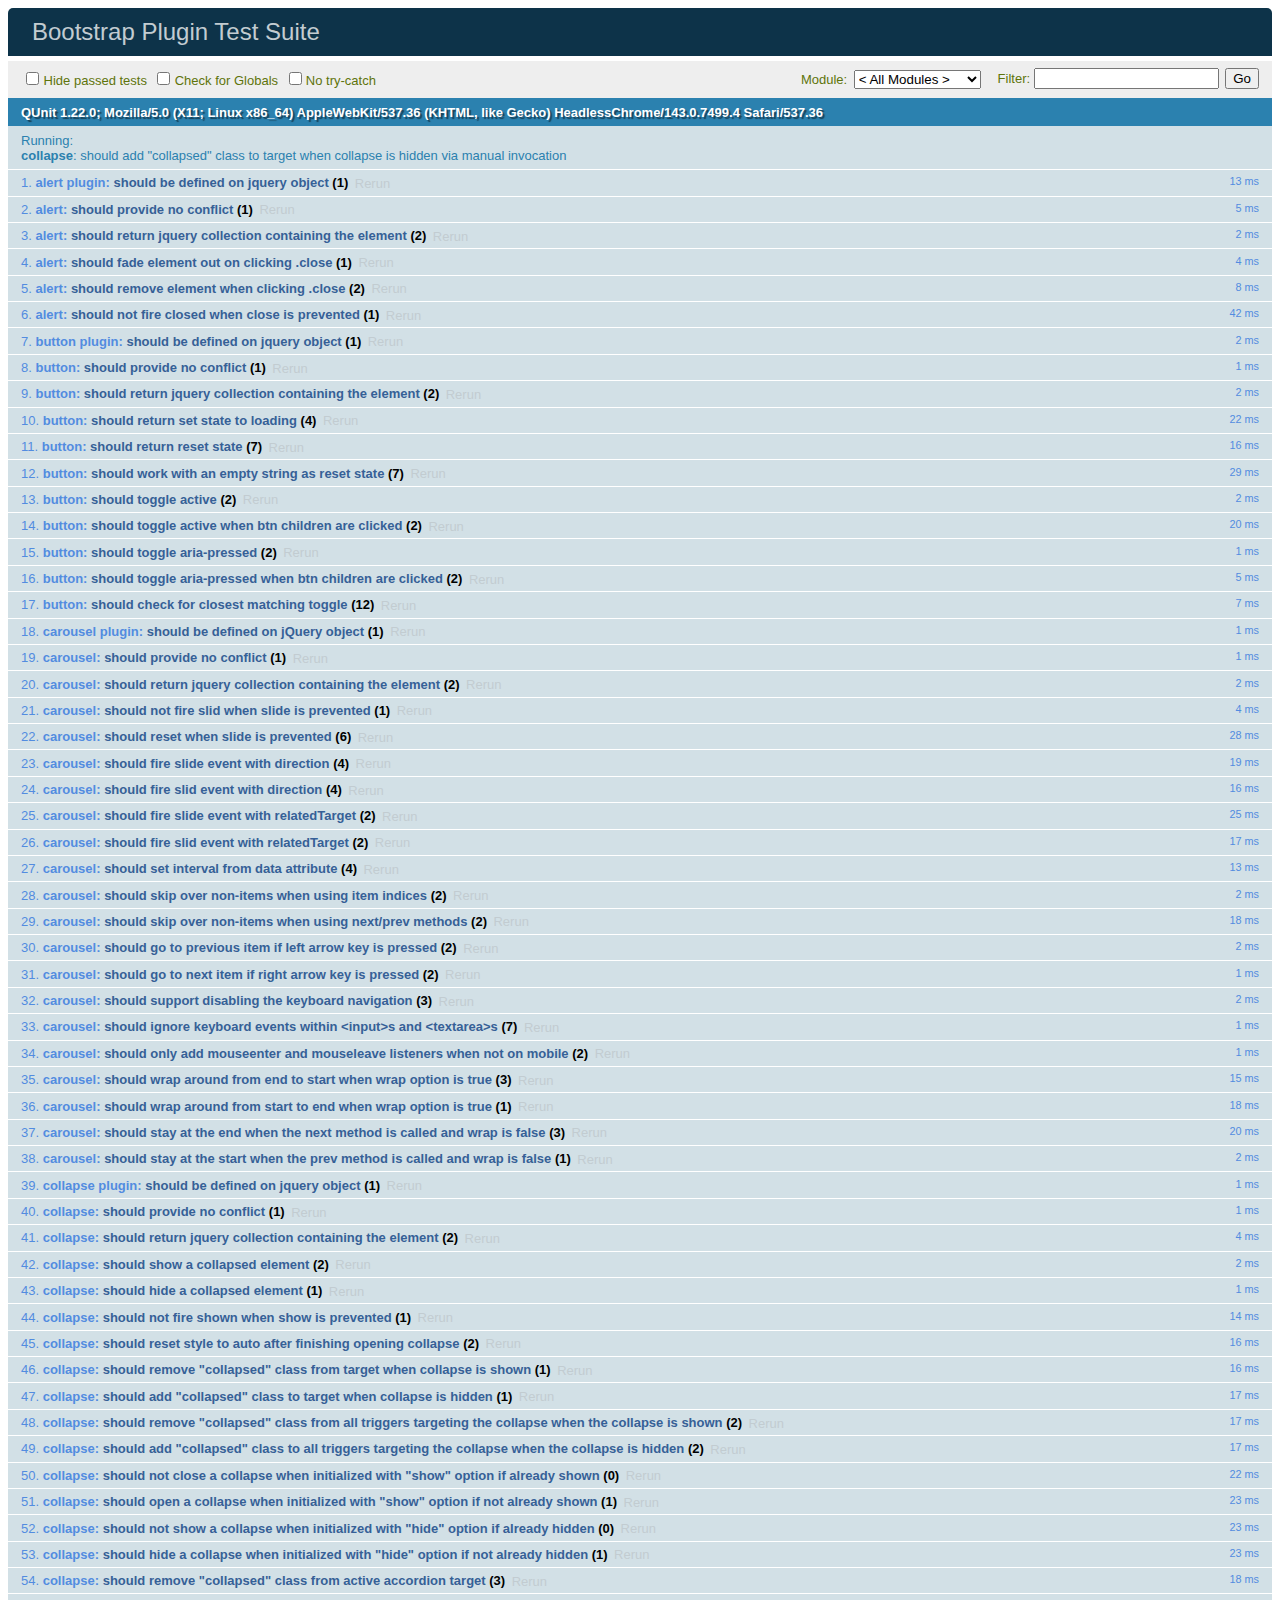
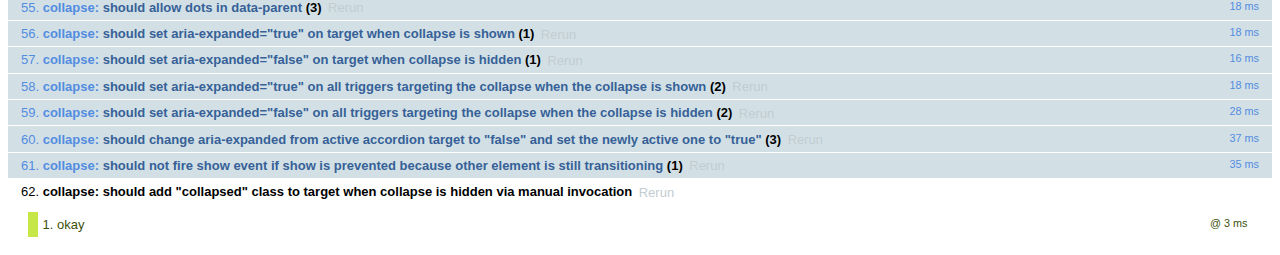
<file: js/tests/index.html>
<!DOCTYPE html>
<html>
  <head>
    <meta charset="utf-8">
    <title>Bootstrap Plugin Test Suite</title>
    <meta name="viewport" content="width=device-width, initial-scale=1">

    <!-- jQuery -->
    <script src="vendor/jquery.min.js"></script>
    <script>
      // Disable jQuery event aliases to ensure we don't accidentally use any of them
      (function () {
        var eventAliases = [
          'blur',
          'focus',
          'focusin',
          'focusout',
          'load',
          'resize',
          'scroll',
          'unload',
          'click',
          'dblclick',
          'mousedown',
          'mouseup',
          'mousemove',
          'mouseover',
          'mouseout',
          'mouseenter',
          'mouseleave',
          'change',
          'select',
          'submit',
          'keydown',
          'keypress',
          'keyup',
          'error',
          'contextmenu',
          'hover',
          'bind',
          'unbind',
          'delegate',
          'undelegate'
        ]
        for (var i = 0; i < eventAliases.length; i++) {
          var eventAlias = eventAliases[i]
          $.fn[eventAlias] = function () {
            throw new Error('Using the ".' + eventAlias + '()" method is not allowed, so that Bootstrap can be compatible with custom jQuery builds which exclude the "event aliases" module that defines said method. See https://github.com/twbs/bootstrap/blob/master/CONTRIBUTING.md#js')
          }
        }
      })()
    </script>

    <!-- QUnit -->
    <link rel="stylesheet" href="vendor/qunit.css" media="screen">
    <script src="vendor/qunit.js"></script>
    <script>
      // See https://github.com/axemclion/grunt-saucelabs#test-result-details-with-qunit
      var log = []
      // Require assert.expect in each test
      QUnit.config.requireExpects = true
      QUnit.done(function (testResults) {
        var tests = []
        for (var i = 0, len = log.length; i < len; i++) {
          var details = log[i]
          tests.push({
            name: details.name,
            result: details.result,
            expected: details.expected,
            actual: details.actual,
            source: details.source
          })
        }
        testResults.tests = tests

        window.global_test_results = testResults
      })

      QUnit.testStart(function (testDetails) {
        $(window).scrollTop(0)
        QUnit.log(function (details) {
          if (!details.result) {
            details.name = testDetails.name
            log.push(details)
          }
        })
      })

      // Cleanup
      QUnit.testDone(function () {
        $('#qunit-fixture').empty()
        $('#modal-test, .modal-backdrop').remove()
      })

      // Display fixture on-screen on iOS to avoid false positives
      if (/iPhone|iPad|iPod/.test(navigator.userAgent)) {
        QUnit.begin(function() {
          $('#qunit-fixture').css({ top: 0, left: 0 })
        })

        QUnit.done(function () {
          $('#qunit-fixture').css({ top: '', left: '' })
        })
      }

      // Disable deprecated global QUnit method aliases in preparation for QUnit v2
      (function () {
        var methodNames = [
          'async',
          'asyncTest',
          'deepEqual',
          'equal',
          'expect',
          'module',
          'notDeepEqual',
          'notEqual',
          'notPropEqual',
          'notStrictEqual',
          'ok',
          'propEqual',
          'push',
          'start',
          'stop',
          'strictEqual',
          'test',
          'throws'
        ];
        for (var i = 0; i < methodNames.length; i++) {
          var methodName = methodNames[i];
          window[methodName] = undefined;
        }
      })();
    </script>

    <!-- Plugin sources -->
    <script>$.support.transition = false</script>
    <script src="../../js/alert.js"></script>
    <script src="../../js/button.js"></script>
    <script src="../../js/carousel.js"></script>
    <script src="../../js/collapse.js"></script>
    <script src="../../js/dropdown.js"></script>
    <script src="../../js/modal.js"></script>
    <script src="../../js/scrollspy.js"></script>
    <script src="../../js/tab.js"></script>
    <script src="../../js/tooltip.js"></script>
    <script src="../../js/popover.js"></script>
    <script src="../../js/affix.js"></script>

    <!-- Unit tests -->
    <script src="unit/alert.js"></script>
    <script src="unit/button.js"></script>
    <script src="unit/carousel.js"></script>
    <script src="unit/collapse.js"></script>
    <script src="unit/dropdown.js"></script>
    <script src="unit/modal.js"></script>
    <script src="unit/scrollspy.js"></script>
    <script src="unit/tab.js"></script>
    <script src="unit/tooltip.js"></script>
    <script src="unit/popover.js"></script>
    <script src="unit/affix.js"></script>

  </head>
  <body>
    <div id="qunit-container">
      <div id="qunit"></div>
      <div id="qunit-fixture"></div>
    </div>
  </body>
</html>
</file>
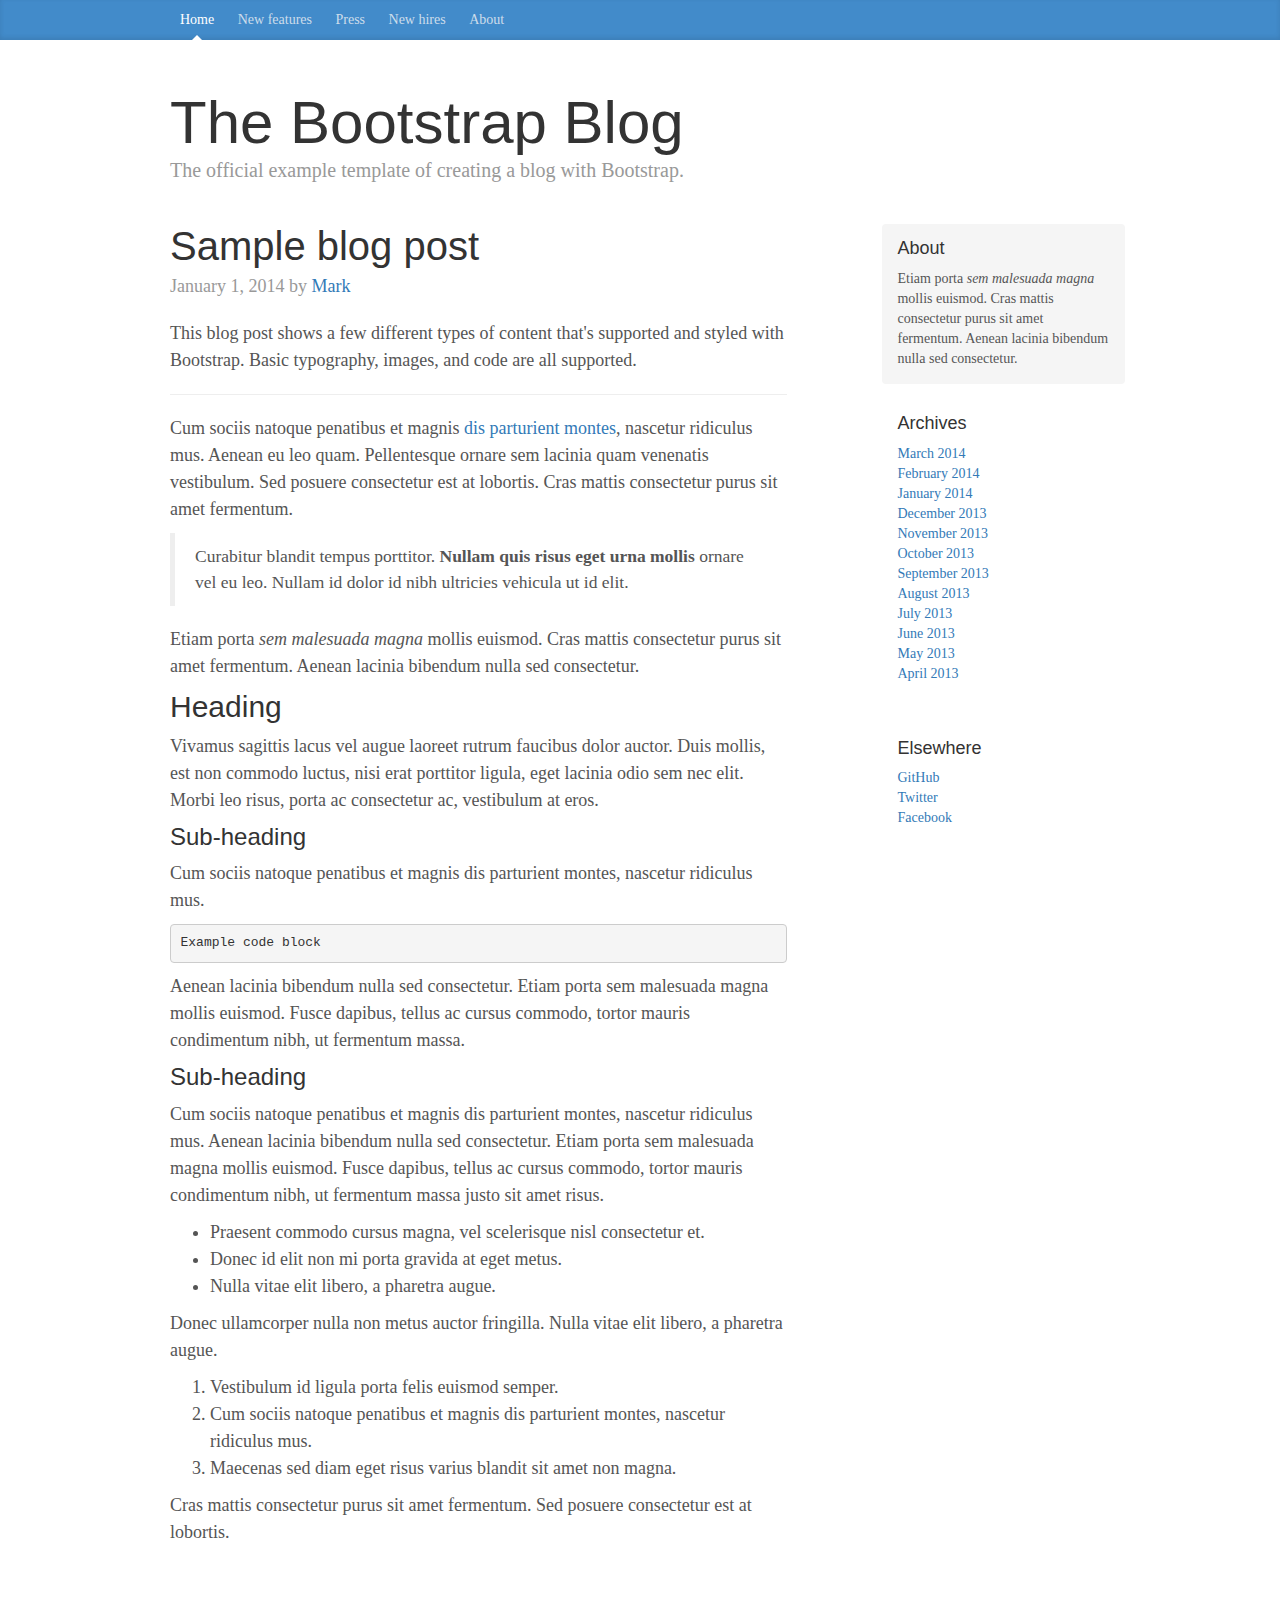
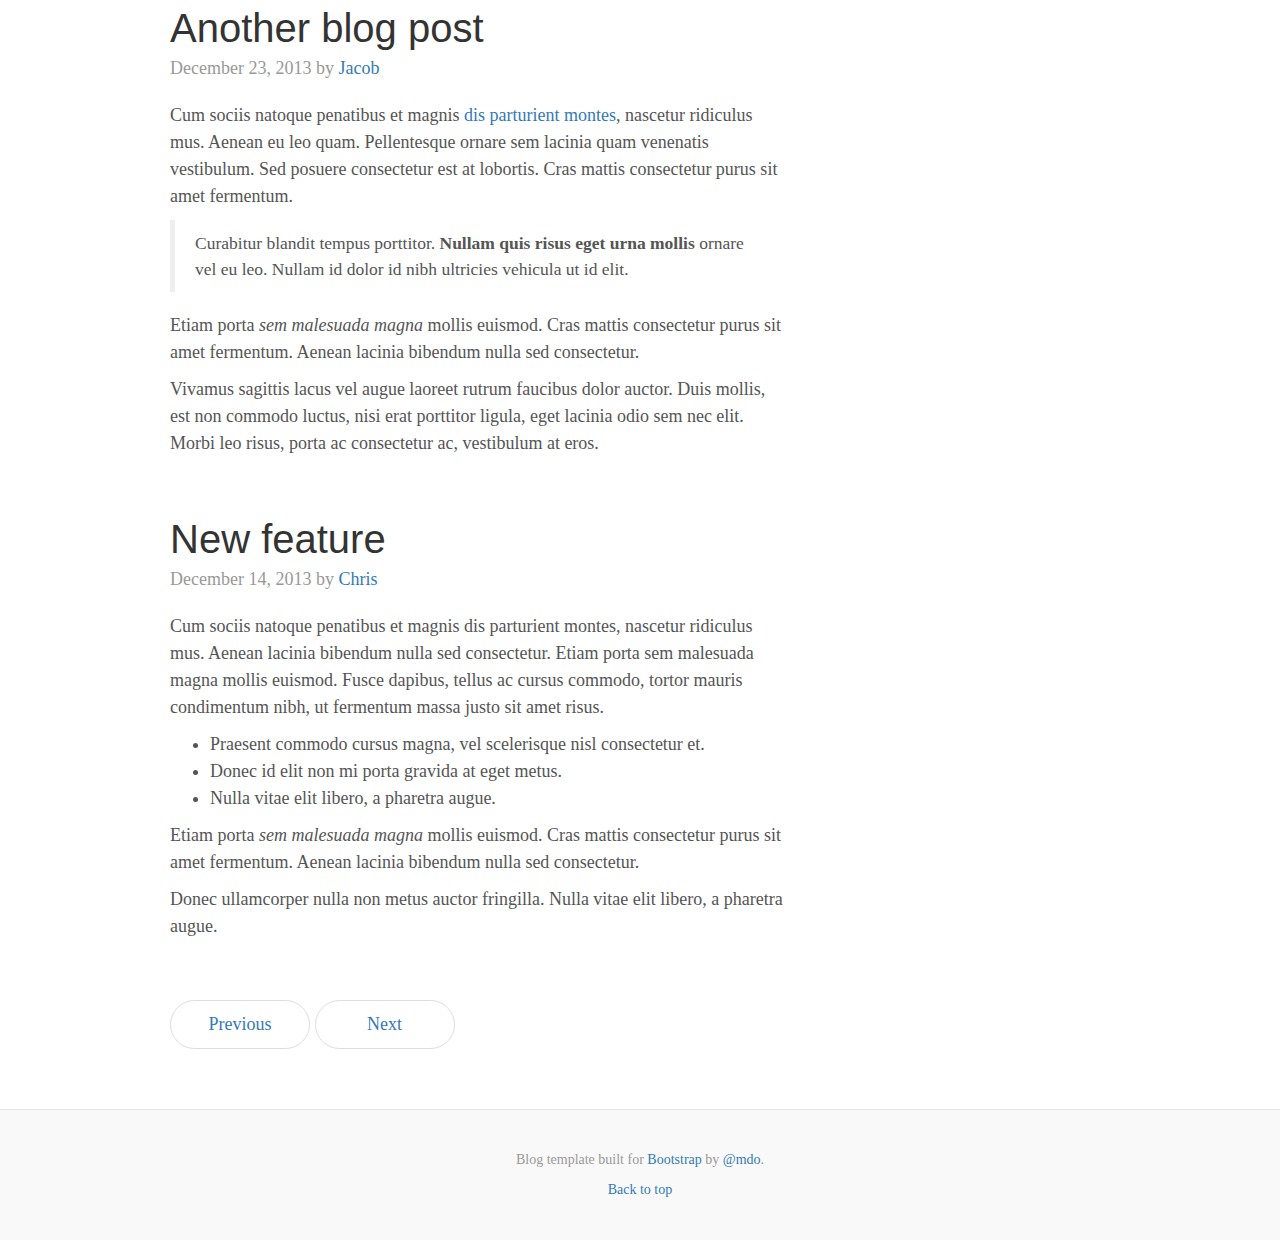
<file: docs/examples/blog/index.html>
<!DOCTYPE html>
<html lang="en">
  <head>
    <meta charset="utf-8">
    <meta http-equiv="X-UA-Compatible" content="IE=edge">
    <meta name="viewport" content="width=device-width, initial-scale=1">
    <!-- The above 3 meta tags *must* come first in the head; any other head content must come *after* these tags -->
    <meta name="description" content="">
    <meta name="author" content="">
    <link rel="icon" href="../../favicon.ico">

    <title>Blog Template for Bootstrap</title>

    <!-- Bootstrap core CSS -->
    <link href="../../dist/css/bootstrap.min.css" rel="stylesheet">

    <!-- IE10 viewport hack for Surface/desktop Windows 8 bug -->
    <link href="../../assets/css/ie10-viewport-bug-workaround.css" rel="stylesheet">

    <!-- Custom styles for this template -->
    <link href="blog.css" rel="stylesheet">

    <!-- Just for debugging purposes. Don't actually copy these 2 lines! -->
    <!--[if lt IE 9]><script src="../../assets/js/ie8-responsive-file-warning.js"></script><![endif]-->
    <script src="../../assets/js/ie-emulation-modes-warning.js"></script>

    <!-- HTML5 shim and Respond.js for IE8 support of HTML5 elements and media queries -->
    <!--[if lt IE 9]>
      <script src="https://oss.maxcdn.com/html5shiv/3.7.3/html5shiv.min.js"></script>
      <script src="https://oss.maxcdn.com/respond/1.4.2/respond.min.js"></script>
    <![endif]-->
  </head>

  <body>

    <div class="blog-masthead">
      <div class="container">
        <nav class="blog-nav">
          <a class="blog-nav-item active" href="#">Home</a>
          <a class="blog-nav-item" href="#">New features</a>
          <a class="blog-nav-item" href="#">Press</a>
          <a class="blog-nav-item" href="#">New hires</a>
          <a class="blog-nav-item" href="#">About</a>
        </nav>
      </div>
    </div>

    <div class="container">

      <div class="blog-header">
        <h1 class="blog-title">The Bootstrap Blog</h1>
        <p class="lead blog-description">The official example template of creating a blog with Bootstrap.</p>
      </div>

      <div class="row">

        <div class="col-sm-8 blog-main">

          <div class="blog-post">
            <h2 class="blog-post-title">Sample blog post</h2>
            <p class="blog-post-meta">January 1, 2014 by <a href="#">Mark</a></p>

            <p>This blog post shows a few different types of content that's supported and styled with Bootstrap. Basic typography, images, and code are all supported.</p>
            <hr>
            <p>Cum sociis natoque penatibus et magnis <a href="#">dis parturient montes</a>, nascetur ridiculus mus. Aenean eu leo quam. Pellentesque ornare sem lacinia quam venenatis vestibulum. Sed posuere consectetur est at lobortis. Cras mattis consectetur purus sit amet fermentum.</p>
            <blockquote>
              <p>Curabitur blandit tempus porttitor. <strong>Nullam quis risus eget urna mollis</strong> ornare vel eu leo. Nullam id dolor id nibh ultricies vehicula ut id elit.</p>
            </blockquote>
            <p>Etiam porta <em>sem malesuada magna</em> mollis euismod. Cras mattis consectetur purus sit amet fermentum. Aenean lacinia bibendum nulla sed consectetur.</p>
            <h2>Heading</h2>
            <p>Vivamus sagittis lacus vel augue laoreet rutrum faucibus dolor auctor. Duis mollis, est non commodo luctus, nisi erat porttitor ligula, eget lacinia odio sem nec elit. Morbi leo risus, porta ac consectetur ac, vestibulum at eros.</p>
            <h3>Sub-heading</h3>
            <p>Cum sociis natoque penatibus et magnis dis parturient montes, nascetur ridiculus mus.</p>
            <pre><code>Example code block</code></pre>
            <p>Aenean lacinia bibendum nulla sed consectetur. Etiam porta sem malesuada magna mollis euismod. Fusce dapibus, tellus ac cursus commodo, tortor mauris condimentum nibh, ut fermentum massa.</p>
            <h3>Sub-heading</h3>
            <p>Cum sociis natoque penatibus et magnis dis parturient montes, nascetur ridiculus mus. Aenean lacinia bibendum nulla sed consectetur. Etiam porta sem malesuada magna mollis euismod. Fusce dapibus, tellus ac cursus commodo, tortor mauris condimentum nibh, ut fermentum massa justo sit amet risus.</p>
            <ul>
              <li>Praesent commodo cursus magna, vel scelerisque nisl consectetur et.</li>
              <li>Donec id elit non mi porta gravida at eget metus.</li>
              <li>Nulla vitae elit libero, a pharetra augue.</li>
            </ul>
            <p>Donec ullamcorper nulla non metus auctor fringilla. Nulla vitae elit libero, a pharetra augue.</p>
            <ol>
              <li>Vestibulum id ligula porta felis euismod semper.</li>
              <li>Cum sociis natoque penatibus et magnis dis parturient montes, nascetur ridiculus mus.</li>
              <li>Maecenas sed diam eget risus varius blandit sit amet non magna.</li>
            </ol>
            <p>Cras mattis consectetur purus sit amet fermentum. Sed posuere consectetur est at lobortis.</p>
          </div><!-- /.blog-post -->

          <div class="blog-post">
            <h2 class="blog-post-title">Another blog post</h2>
            <p class="blog-post-meta">December 23, 2013 by <a href="#">Jacob</a></p>

            <p>Cum sociis natoque penatibus et magnis <a href="#">dis parturient montes</a>, nascetur ridiculus mus. Aenean eu leo quam. Pellentesque ornare sem lacinia quam venenatis vestibulum. Sed posuere consectetur est at lobortis. Cras mattis consectetur purus sit amet fermentum.</p>
            <blockquote>
              <p>Curabitur blandit tempus porttitor. <strong>Nullam quis risus eget urna mollis</strong> ornare vel eu leo. Nullam id dolor id nibh ultricies vehicula ut id elit.</p>
            </blockquote>
            <p>Etiam porta <em>sem malesuada magna</em> mollis euismod. Cras mattis consectetur purus sit amet fermentum. Aenean lacinia bibendum nulla sed consectetur.</p>
            <p>Vivamus sagittis lacus vel augue laoreet rutrum faucibus dolor auctor. Duis mollis, est non commodo luctus, nisi erat porttitor ligula, eget lacinia odio sem nec elit. Morbi leo risus, porta ac consectetur ac, vestibulum at eros.</p>
          </div><!-- /.blog-post -->

          <div class="blog-post">
            <h2 class="blog-post-title">New feature</h2>
            <p class="blog-post-meta">December 14, 2013 by <a href="#">Chris</a></p>

            <p>Cum sociis natoque penatibus et magnis dis parturient montes, nascetur ridiculus mus. Aenean lacinia bibendum nulla sed consectetur. Etiam porta sem malesuada magna mollis euismod. Fusce dapibus, tellus ac cursus commodo, tortor mauris condimentum nibh, ut fermentum massa justo sit amet risus.</p>
            <ul>
              <li>Praesent commodo cursus magna, vel scelerisque nisl consectetur et.</li>
              <li>Donec id elit non mi porta gravida at eget metus.</li>
              <li>Nulla vitae elit libero, a pharetra augue.</li>
            </ul>
            <p>Etiam porta <em>sem malesuada magna</em> mollis euismod. Cras mattis consectetur purus sit amet fermentum. Aenean lacinia bibendum nulla sed consectetur.</p>
            <p>Donec ullamcorper nulla non metus auctor fringilla. Nulla vitae elit libero, a pharetra augue.</p>
          </div><!-- /.blog-post -->

          <nav>
            <ul class="pager">
              <li><a href="#">Previous</a></li>
              <li><a href="#">Next</a></li>
            </ul>
          </nav>

        </div><!-- /.blog-main -->

        <div class="col-sm-3 col-sm-offset-1 blog-sidebar">
          <div class="sidebar-module sidebar-module-inset">
            <h4>About</h4>
            <p>Etiam porta <em>sem malesuada magna</em> mollis euismod. Cras mattis consectetur purus sit amet fermentum. Aenean lacinia bibendum nulla sed consectetur.</p>
          </div>
          <div class="sidebar-module">
            <h4>Archives</h4>
            <ol class="list-unstyled">
              <li><a href="#">March 2014</a></li>
              <li><a href="#">February 2014</a></li>
              <li><a href="#">January 2014</a></li>
              <li><a href="#">December 2013</a></li>
              <li><a href="#">November 2013</a></li>
              <li><a href="#">October 2013</a></li>
              <li><a href="#">September 2013</a></li>
              <li><a href="#">August 2013</a></li>
              <li><a href="#">July 2013</a></li>
              <li><a href="#">June 2013</a></li>
              <li><a href="#">May 2013</a></li>
              <li><a href="#">April 2013</a></li>
            </ol>
          </div>
          <div class="sidebar-module">
            <h4>Elsewhere</h4>
            <ol class="list-unstyled">
              <li><a href="#">GitHub</a></li>
              <li><a href="#">Twitter</a></li>
              <li><a href="#">Facebook</a></li>
            </ol>
          </div>
        </div><!-- /.blog-sidebar -->

      </div><!-- /.row -->

    </div><!-- /.container -->

    <footer class="blog-footer">
      <p>Blog template built for <a href="http://getbootstrap.com">Bootstrap</a> by <a href="https://twitter.com/mdo">@mdo</a>.</p>
      <p>
        <a href="#">Back to top</a>
      </p>
    </footer>


    <!-- Bootstrap core JavaScript
    ================================================== -->
    <!-- Placed at the end of the document so the pages load faster -->
    <script src="https://ajax.googleapis.com/ajax/libs/jquery/1.12.4/jquery.min.js"></script>
    <script>window.jQuery || document.write('<script src="../../assets/js/vendor/jquery.min.js"><\/script>')</script>
    <script src="../../dist/js/bootstrap.min.js"></script>
    <!-- IE10 viewport hack for Surface/desktop Windows 8 bug -->
    <script src="../../assets/js/ie10-viewport-bug-workaround.js"></script>
  </body>
</html>
</file>
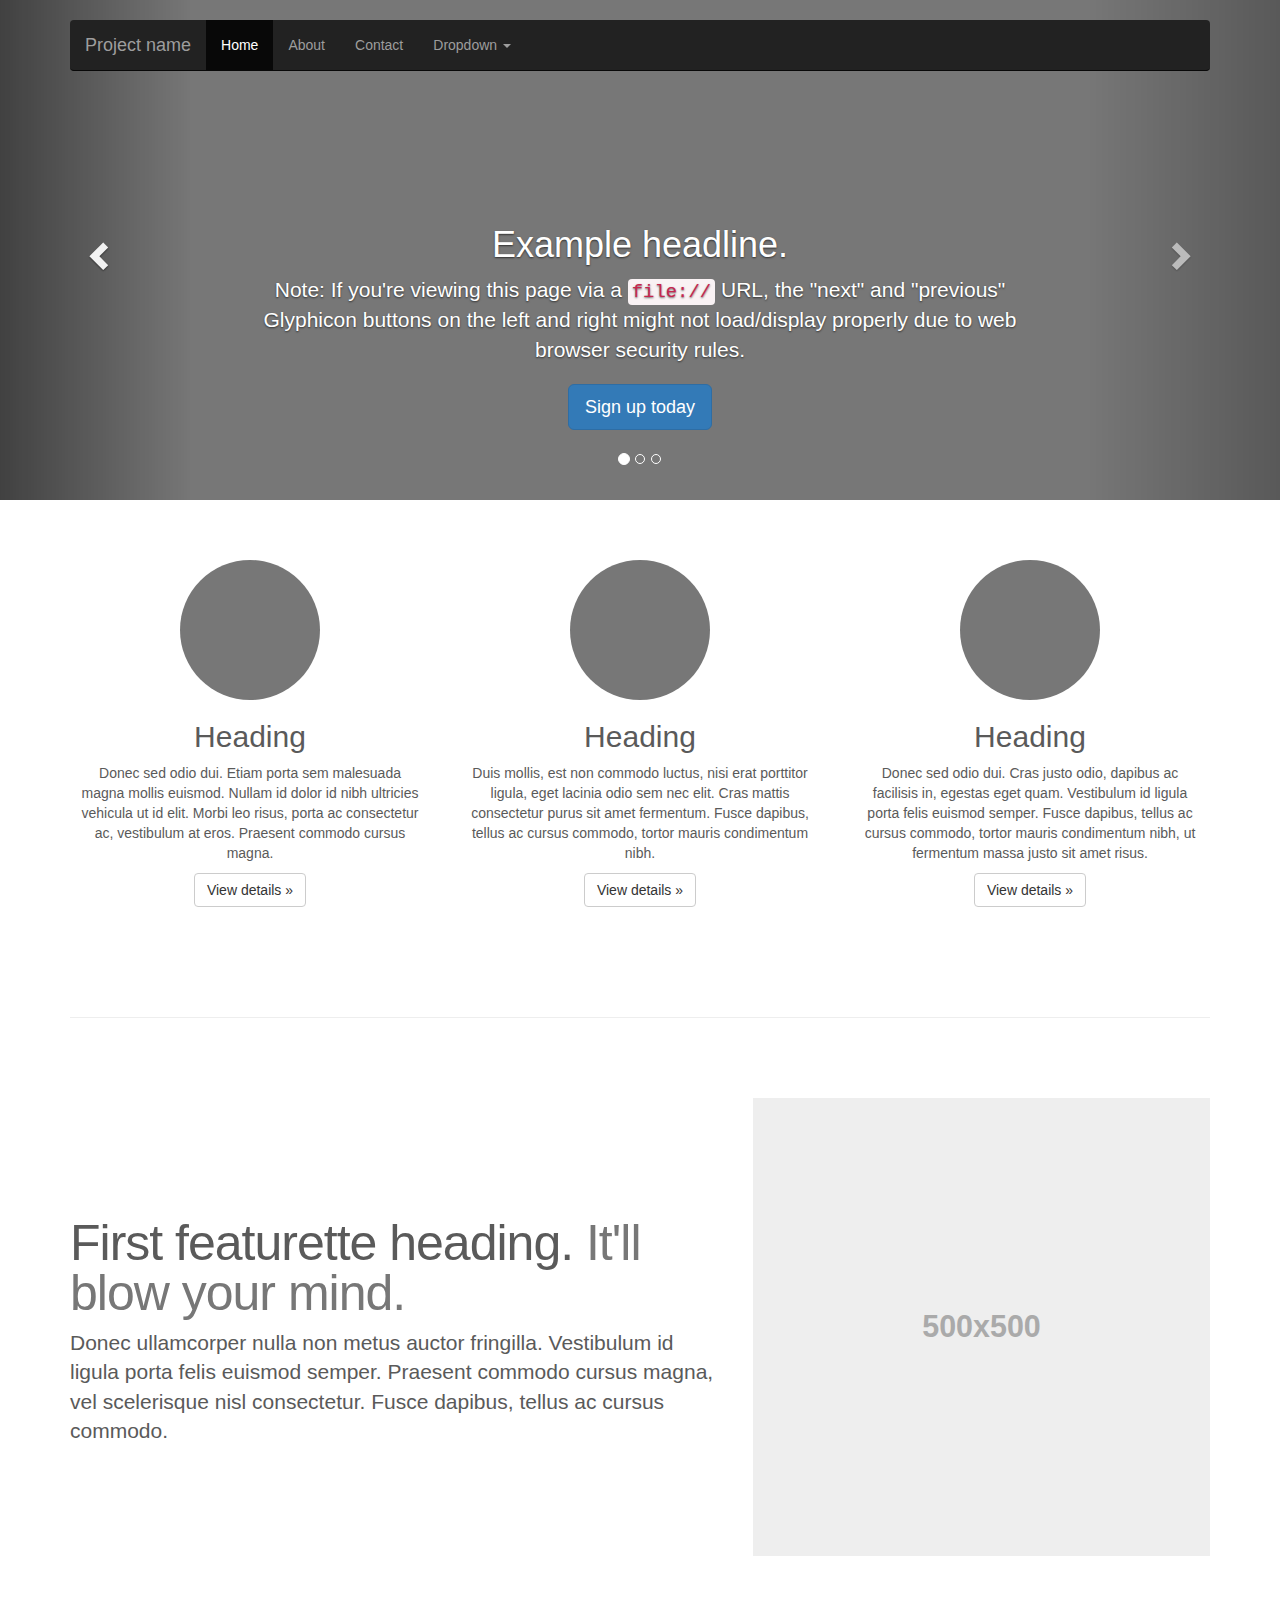
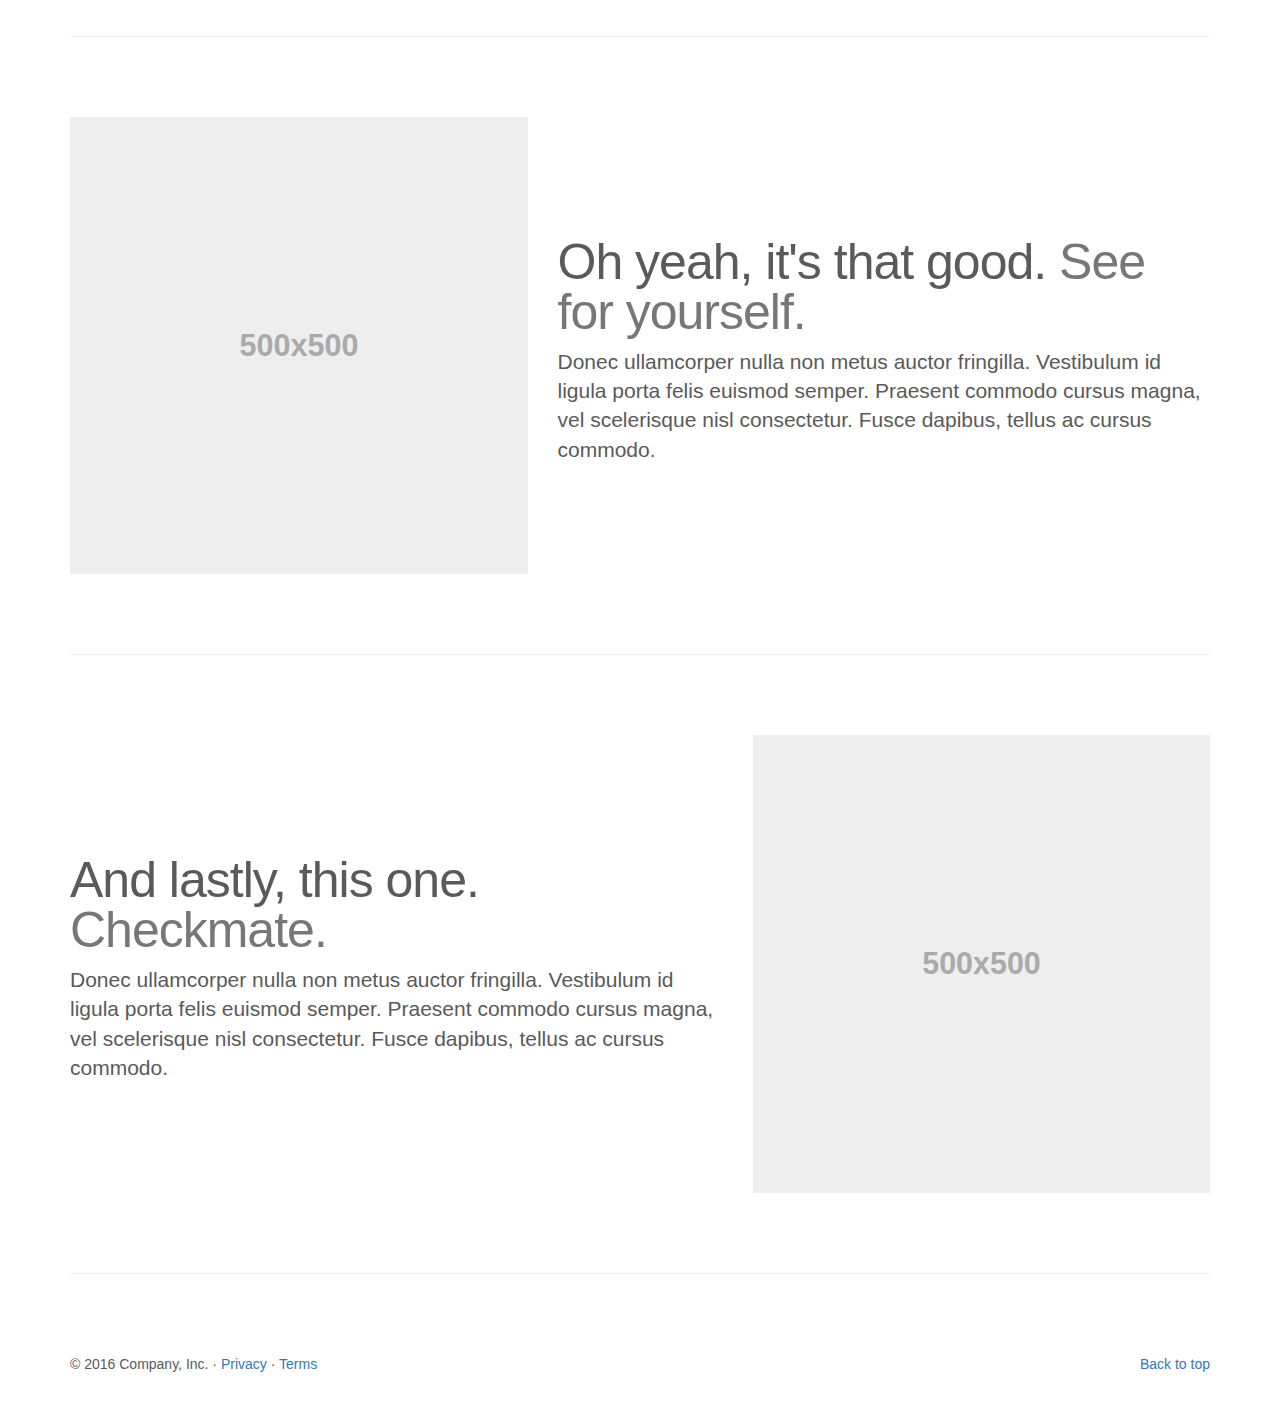
<file: docs/examples/carousel/index.html>
<!DOCTYPE html>
<html lang="en">
  <head>
    <meta charset="utf-8">
    <meta http-equiv="X-UA-Compatible" content="IE=edge">
    <meta name="viewport" content="width=device-width, initial-scale=1">
    <!-- The above 3 meta tags *must* come first in the head; any other head content must come *after* these tags -->
    <meta name="description" content="">
    <meta name="author" content="">
    <link rel="icon" href="../../favicon.ico">

    <title>Carousel Template for Bootstrap</title>

    <!-- Bootstrap core CSS -->
    <link href="../../dist/css/bootstrap.min.css" rel="stylesheet">

    <!-- IE10 viewport hack for Surface/desktop Windows 8 bug -->
    <link href="../../assets/css/ie10-viewport-bug-workaround.css" rel="stylesheet">

    <!-- Just for debugging purposes. Don't actually copy these 2 lines! -->
    <!--[if lt IE 9]><script src="../../assets/js/ie8-responsive-file-warning.js"></script><![endif]-->
    <script src="../../assets/js/ie-emulation-modes-warning.js"></script>

    <!-- HTML5 shim and Respond.js for IE8 support of HTML5 elements and media queries -->
    <!--[if lt IE 9]>
      <script src="https://oss.maxcdn.com/html5shiv/3.7.3/html5shiv.min.js"></script>
      <script src="https://oss.maxcdn.com/respond/1.4.2/respond.min.js"></script>
    <![endif]-->

    <!-- Custom styles for this template -->
    <link href="carousel.css" rel="stylesheet">
  </head>
<!-- NAVBAR
================================================== -->
  <body>
    <div class="navbar-wrapper">
      <div class="container">

        <nav class="navbar navbar-inverse navbar-static-top">
          <div class="container">
            <div class="navbar-header">
              <button type="button" class="navbar-toggle collapsed" data-toggle="collapse" data-target="#navbar" aria-expanded="false" aria-controls="navbar">
                <span class="sr-only">Toggle navigation</span>
                <span class="icon-bar"></span>
                <span class="icon-bar"></span>
                <span class="icon-bar"></span>
              </button>
              <a class="navbar-brand" href="#">Project name</a>
            </div>
            <div id="navbar" class="navbar-collapse collapse">
              <ul class="nav navbar-nav">
                <li class="active"><a href="#">Home</a></li>
                <li><a href="#about">About</a></li>
                <li><a href="#contact">Contact</a></li>
                <li class="dropdown">
                  <a href="#" class="dropdown-toggle" data-toggle="dropdown" role="button" aria-haspopup="true" aria-expanded="false">Dropdown <span class="caret"></span></a>
                  <ul class="dropdown-menu">
                    <li><a href="#">Action</a></li>
                    <li><a href="#">Another action</a></li>
                    <li><a href="#">Something else here</a></li>
                    <li role="separator" class="divider"></li>
                    <li class="dropdown-header">Nav header</li>
                    <li><a href="#">Separated link</a></li>
                    <li><a href="#">One more separated link</a></li>
                  </ul>
                </li>
              </ul>
            </div>
          </div>
        </nav>

      </div>
    </div>


    <!-- Carousel
    ================================================== -->
    <div id="myCarousel" class="carousel slide" data-ride="carousel">
      <!-- Indicators -->
      <ol class="carousel-indicators">
        <li data-target="#myCarousel" data-slide-to="0" class="active"></li>
        <li data-target="#myCarousel" data-slide-to="1"></li>
        <li data-target="#myCarousel" data-slide-to="2"></li>
      </ol>
      <div class="carousel-inner" role="listbox">
        <div class="item active">
          <img class="first-slide" src="[data-uri]" alt="First slide">
          <div class="container">
            <div class="carousel-caption">
              <h1>Example headline.</h1>
              <p>Note: If you're viewing this page via a <code>file://</code> URL, the "next" and "previous" Glyphicon buttons on the left and right might not load/display properly due to web browser security rules.</p>
              <p><a class="btn btn-lg btn-primary" href="#" role="button">Sign up today</a></p>
            </div>
          </div>
        </div>
        <div class="item">
          <img class="second-slide" src="[data-uri]" alt="Second slide">
          <div class="container">
            <div class="carousel-caption">
              <h1>Another example headline.</h1>
              <p>Cras justo odio, dapibus ac facilisis in, egestas eget quam. Donec id elit non mi porta gravida at eget metus. Nullam id dolor id nibh ultricies vehicula ut id elit.</p>
              <p><a class="btn btn-lg btn-primary" href="#" role="button">Learn more</a></p>
            </div>
          </div>
        </div>
        <div class="item">
          <img class="third-slide" src="[data-uri]" alt="Third slide">
          <div class="container">
            <div class="carousel-caption">
              <h1>One more for good measure.</h1>
              <p>Cras justo odio, dapibus ac facilisis in, egestas eget quam. Donec id elit non mi porta gravida at eget metus. Nullam id dolor id nibh ultricies vehicula ut id elit.</p>
              <p><a class="btn btn-lg btn-primary" href="#" role="button">Browse gallery</a></p>
            </div>
          </div>
        </div>
      </div>
      <a class="left carousel-control" href="#myCarousel" role="button" data-slide="prev">
        <span class="glyphicon glyphicon-chevron-left" aria-hidden="true"></span>
        <span class="sr-only">Previous</span>
      </a>
      <a class="right carousel-control" href="#myCarousel" role="button" data-slide="next">
        <span class="glyphicon glyphicon-chevron-right" aria-hidden="true"></span>
        <span class="sr-only">Next</span>
      </a>
    </div><!-- /.carousel -->


    <!-- Marketing messaging and featurettes
    ================================================== -->
    <!-- Wrap the rest of the page in another container to center all the content. -->

    <div class="container marketing">

      <!-- Three columns of text below the carousel -->
      <div class="row">
        <div class="col-lg-4">
          <img class="img-circle" src="[data-uri]" alt="Generic placeholder image" width="140" height="140">
          <h2>Heading</h2>
          <p>Donec sed odio dui. Etiam porta sem malesuada magna mollis euismod. Nullam id dolor id nibh ultricies vehicula ut id elit. Morbi leo risus, porta ac consectetur ac, vestibulum at eros. Praesent commodo cursus magna.</p>
          <p><a class="btn btn-default" href="#" role="button">View details &raquo;</a></p>
        </div><!-- /.col-lg-4 -->
        <div class="col-lg-4">
          <img class="img-circle" src="[data-uri]" alt="Generic placeholder image" width="140" height="140">
          <h2>Heading</h2>
          <p>Duis mollis, est non commodo luctus, nisi erat porttitor ligula, eget lacinia odio sem nec elit. Cras mattis consectetur purus sit amet fermentum. Fusce dapibus, tellus ac cursus commodo, tortor mauris condimentum nibh.</p>
          <p><a class="btn btn-default" href="#" role="button">View details &raquo;</a></p>
        </div><!-- /.col-lg-4 -->
        <div class="col-lg-4">
          <img class="img-circle" src="[data-uri]" alt="Generic placeholder image" width="140" height="140">
          <h2>Heading</h2>
          <p>Donec sed odio dui. Cras justo odio, dapibus ac facilisis in, egestas eget quam. Vestibulum id ligula porta felis euismod semper. Fusce dapibus, tellus ac cursus commodo, tortor mauris condimentum nibh, ut fermentum massa justo sit amet risus.</p>
          <p><a class="btn btn-default" href="#" role="button">View details &raquo;</a></p>
        </div><!-- /.col-lg-4 -->
      </div><!-- /.row -->


      <!-- START THE FEATURETTES -->

      <hr class="featurette-divider">

      <div class="row featurette">
        <div class="col-md-7">
          <h2 class="featurette-heading">First featurette heading. <span class="text-muted">It'll blow your mind.</span></h2>
          <p class="lead">Donec ullamcorper nulla non metus auctor fringilla. Vestibulum id ligula porta felis euismod semper. Praesent commodo cursus magna, vel scelerisque nisl consectetur. Fusce dapibus, tellus ac cursus commodo.</p>
        </div>
        <div class="col-md-5">
          <img class="featurette-image img-responsive center-block" data-src="holder.js/500x500/auto" alt="Generic placeholder image">
        </div>
      </div>

      <hr class="featurette-divider">

      <div class="row featurette">
        <div class="col-md-7 col-md-push-5">
          <h2 class="featurette-heading">Oh yeah, it's that good. <span class="text-muted">See for yourself.</span></h2>
          <p class="lead">Donec ullamcorper nulla non metus auctor fringilla. Vestibulum id ligula porta felis euismod semper. Praesent commodo cursus magna, vel scelerisque nisl consectetur. Fusce dapibus, tellus ac cursus commodo.</p>
        </div>
        <div class="col-md-5 col-md-pull-7">
          <img class="featurette-image img-responsive center-block" data-src="holder.js/500x500/auto" alt="Generic placeholder image">
        </div>
      </div>

      <hr class="featurette-divider">

      <div class="row featurette">
        <div class="col-md-7">
          <h2 class="featurette-heading">And lastly, this one. <span class="text-muted">Checkmate.</span></h2>
          <p class="lead">Donec ullamcorper nulla non metus auctor fringilla. Vestibulum id ligula porta felis euismod semper. Praesent commodo cursus magna, vel scelerisque nisl consectetur. Fusce dapibus, tellus ac cursus commodo.</p>
        </div>
        <div class="col-md-5">
          <img class="featurette-image img-responsive center-block" data-src="holder.js/500x500/auto" alt="Generic placeholder image">
        </div>
      </div>

      <hr class="featurette-divider">

      <!-- /END THE FEATURETTES -->


      <!-- FOOTER -->
      <footer>
        <p class="pull-right"><a href="#">Back to top</a></p>
        <p>&copy; 2016 Company, Inc. &middot; <a href="#">Privacy</a> &middot; <a href="#">Terms</a></p>
      </footer>

    </div><!-- /.container -->


    <!-- Bootstrap core JavaScript
    ================================================== -->
    <!-- Placed at the end of the document so the pages load faster -->
    <script src="https://ajax.googleapis.com/ajax/libs/jquery/1.12.4/jquery.min.js"></script>
    <script>window.jQuery || document.write('<script src="../../assets/js/vendor/jquery.min.js"><\/script>')</script>
    <script src="../../dist/js/bootstrap.min.js"></script>
    <!-- Just to make our placeholder images work. Don't actually copy the next line! -->
    <script src="../../assets/js/vendor/holder.min.js"></script>
    <!-- IE10 viewport hack for Surface/desktop Windows 8 bug -->
    <script src="../../assets/js/ie10-viewport-bug-workaround.js"></script>
  </body>
</html>
</file>
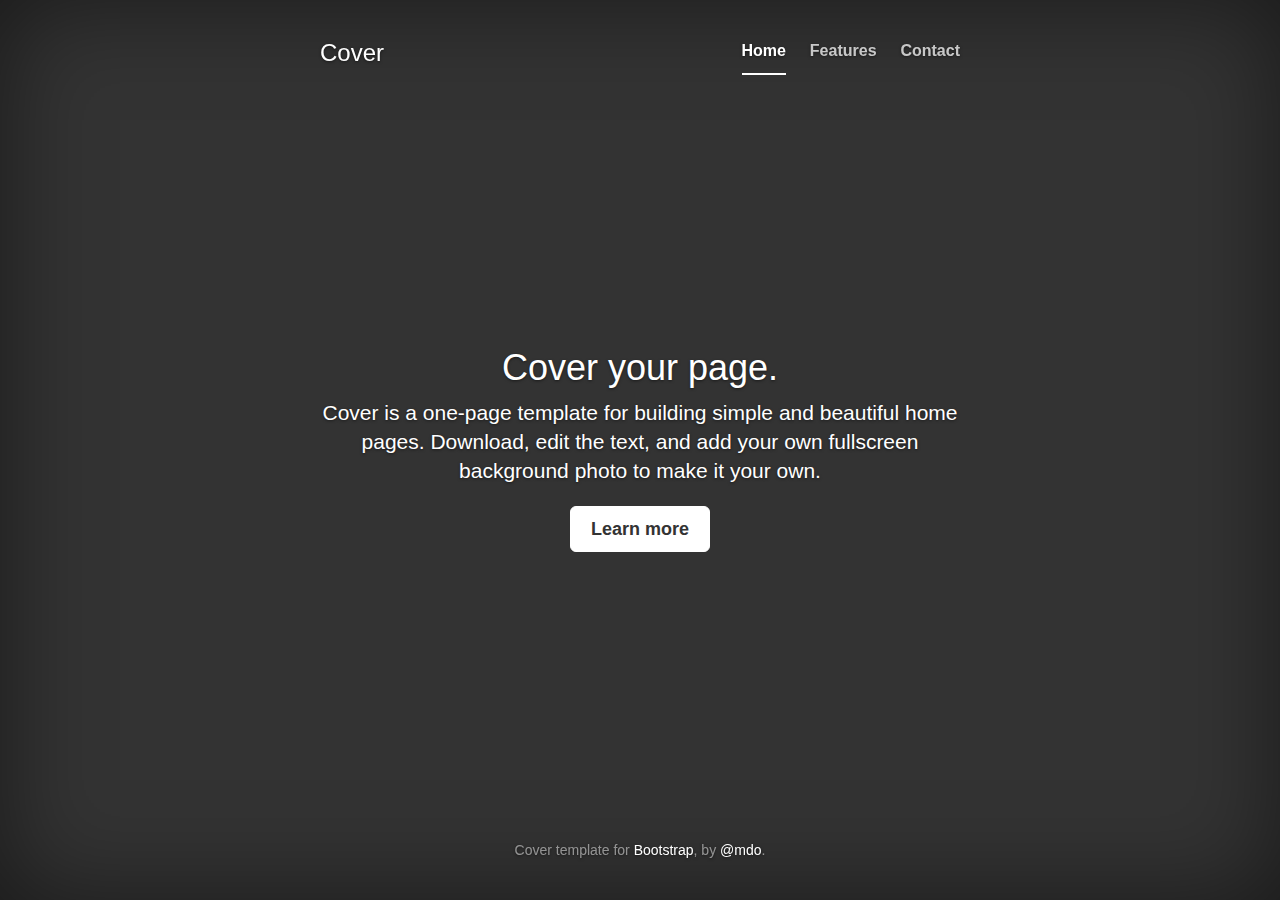
<file: docs/examples/cover/index.html>
<!DOCTYPE html>
<html lang="en">
  <head>
    <meta charset="utf-8">
    <meta http-equiv="X-UA-Compatible" content="IE=edge">
    <meta name="viewport" content="width=device-width, initial-scale=1">
    <!-- The above 3 meta tags *must* come first in the head; any other head content must come *after* these tags -->
    <meta name="description" content="">
    <meta name="author" content="">
    <link rel="icon" href="../../favicon.ico">

    <title>Cover Template for Bootstrap</title>

    <!-- Bootstrap core CSS -->
    <link href="../../dist/css/bootstrap.min.css" rel="stylesheet">

    <!-- IE10 viewport hack for Surface/desktop Windows 8 bug -->
    <link href="../../assets/css/ie10-viewport-bug-workaround.css" rel="stylesheet">

    <!-- Custom styles for this template -->
    <link href="cover.css" rel="stylesheet">

    <!-- Just for debugging purposes. Don't actually copy these 2 lines! -->
    <!--[if lt IE 9]><script src="../../assets/js/ie8-responsive-file-warning.js"></script><![endif]-->
    <script src="../../assets/js/ie-emulation-modes-warning.js"></script>

    <!-- HTML5 shim and Respond.js for IE8 support of HTML5 elements and media queries -->
    <!--[if lt IE 9]>
      <script src="https://oss.maxcdn.com/html5shiv/3.7.3/html5shiv.min.js"></script>
      <script src="https://oss.maxcdn.com/respond/1.4.2/respond.min.js"></script>
    <![endif]-->
  </head>

  <body>

    <div class="site-wrapper">

      <div class="site-wrapper-inner">

        <div class="cover-container">

          <div class="masthead clearfix">
            <div class="inner">
              <h3 class="masthead-brand">Cover</h3>
              <nav>
                <ul class="nav masthead-nav">
                  <li class="active"><a href="#">Home</a></li>
                  <li><a href="#">Features</a></li>
                  <li><a href="#">Contact</a></li>
                </ul>
              </nav>
            </div>
          </div>

          <div class="inner cover">
            <h1 class="cover-heading">Cover your page.</h1>
            <p class="lead">Cover is a one-page template for building simple and beautiful home pages. Download, edit the text, and add your own fullscreen background photo to make it your own.</p>
            <p class="lead">
              <a href="#" class="btn btn-lg btn-default">Learn more</a>
            </p>
          </div>

          <div class="mastfoot">
            <div class="inner">
              <p>Cover template for <a href="http://getbootstrap.com">Bootstrap</a>, by <a href="https://twitter.com/mdo">@mdo</a>.</p>
            </div>
          </div>

        </div>

      </div>

    </div>

    <!-- Bootstrap core JavaScript
    ================================================== -->
    <!-- Placed at the end of the document so the pages load faster -->
    <script src="https://ajax.googleapis.com/ajax/libs/jquery/1.12.4/jquery.min.js"></script>
    <script>window.jQuery || document.write('<script src="../../assets/js/vendor/jquery.min.js"><\/script>')</script>
    <script src="../../dist/js/bootstrap.min.js"></script>
    <!-- IE10 viewport hack for Surface/desktop Windows 8 bug -->
    <script src="../../assets/js/ie10-viewport-bug-workaround.js"></script>
  </body>
</html>
</file>
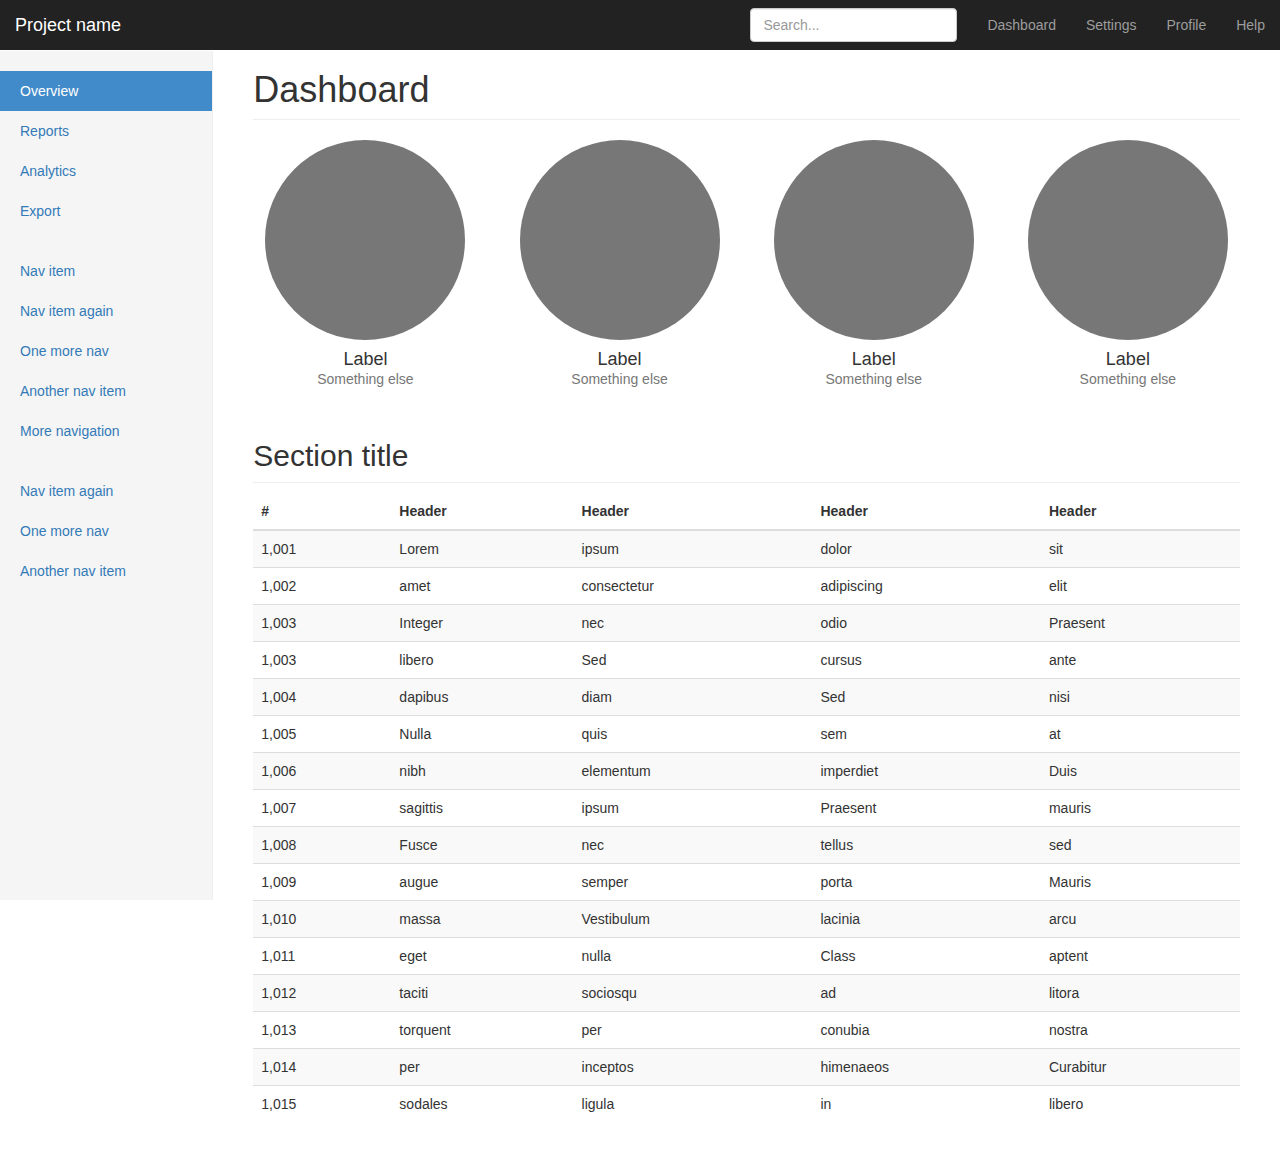
<file: docs/examples/dashboard/index.html>
<!DOCTYPE html>
<html lang="en">
  <head>
    <meta charset="utf-8">
    <meta http-equiv="X-UA-Compatible" content="IE=edge">
    <meta name="viewport" content="width=device-width, initial-scale=1">
    <!-- The above 3 meta tags *must* come first in the head; any other head content must come *after* these tags -->
    <meta name="description" content="">
    <meta name="author" content="">
    <link rel="icon" href="../../favicon.ico">

    <title>Dashboard Template for Bootstrap</title>

    <!-- Bootstrap core CSS -->
    <link href="../../dist/css/bootstrap.min.css" rel="stylesheet">

    <!-- IE10 viewport hack for Surface/desktop Windows 8 bug -->
    <link href="../../assets/css/ie10-viewport-bug-workaround.css" rel="stylesheet">

    <!-- Custom styles for this template -->
    <link href="dashboard.css" rel="stylesheet">

    <!-- Just for debugging purposes. Don't actually copy these 2 lines! -->
    <!--[if lt IE 9]><script src="../../assets/js/ie8-responsive-file-warning.js"></script><![endif]-->
    <script src="../../assets/js/ie-emulation-modes-warning.js"></script>

    <!-- HTML5 shim and Respond.js for IE8 support of HTML5 elements and media queries -->
    <!--[if lt IE 9]>
      <script src="https://oss.maxcdn.com/html5shiv/3.7.3/html5shiv.min.js"></script>
      <script src="https://oss.maxcdn.com/respond/1.4.2/respond.min.js"></script>
    <![endif]-->
  </head>

  <body>

    <nav class="navbar navbar-inverse navbar-fixed-top">
      <div class="container-fluid">
        <div class="navbar-header">
          <button type="button" class="navbar-toggle collapsed" data-toggle="collapse" data-target="#navbar" aria-expanded="false" aria-controls="navbar">
            <span class="sr-only">Toggle navigation</span>
            <span class="icon-bar"></span>
            <span class="icon-bar"></span>
            <span class="icon-bar"></span>
          </button>
          <a class="navbar-brand" href="#">Project name</a>
        </div>
        <div id="navbar" class="navbar-collapse collapse">
          <ul class="nav navbar-nav navbar-right">
            <li><a href="#">Dashboard</a></li>
            <li><a href="#">Settings</a></li>
            <li><a href="#">Profile</a></li>
            <li><a href="#">Help</a></li>
          </ul>
          <form class="navbar-form navbar-right">
            <input type="text" class="form-control" placeholder="Search...">
          </form>
        </div>
      </div>
    </nav>

    <div class="container-fluid">
      <div class="row">
        <div class="col-sm-3 col-md-2 sidebar">
          <ul class="nav nav-sidebar">
            <li class="active"><a href="#">Overview <span class="sr-only">(current)</span></a></li>
            <li><a href="#">Reports</a></li>
            <li><a href="#">Analytics</a></li>
            <li><a href="#">Export</a></li>
          </ul>
          <ul class="nav nav-sidebar">
            <li><a href="">Nav item</a></li>
            <li><a href="">Nav item again</a></li>
            <li><a href="">One more nav</a></li>
            <li><a href="">Another nav item</a></li>
            <li><a href="">More navigation</a></li>
          </ul>
          <ul class="nav nav-sidebar">
            <li><a href="">Nav item again</a></li>
            <li><a href="">One more nav</a></li>
            <li><a href="">Another nav item</a></li>
          </ul>
        </div>
        <div class="col-sm-9 col-sm-offset-3 col-md-10 col-md-offset-2 main">
          <h1 class="page-header">Dashboard</h1>

          <div class="row placeholders">
            <div class="col-xs-6 col-sm-3 placeholder">
              <img src="[data-uri]" width="200" height="200" class="img-responsive" alt="Generic placeholder thumbnail">
              <h4>Label</h4>
              <span class="text-muted">Something else</span>
            </div>
            <div class="col-xs-6 col-sm-3 placeholder">
              <img src="[data-uri]" width="200" height="200" class="img-responsive" alt="Generic placeholder thumbnail">
              <h4>Label</h4>
              <span class="text-muted">Something else</span>
            </div>
            <div class="col-xs-6 col-sm-3 placeholder">
              <img src="[data-uri]" width="200" height="200" class="img-responsive" alt="Generic placeholder thumbnail">
              <h4>Label</h4>
              <span class="text-muted">Something else</span>
            </div>
            <div class="col-xs-6 col-sm-3 placeholder">
              <img src="[data-uri]" width="200" height="200" class="img-responsive" alt="Generic placeholder thumbnail">
              <h4>Label</h4>
              <span class="text-muted">Something else</span>
            </div>
          </div>

          <h2 class="sub-header">Section title</h2>
          <div class="table-responsive">
            <table class="table table-striped">
              <thead>
                <tr>
                  <th>#</th>
                  <th>Header</th>
                  <th>Header</th>
                  <th>Header</th>
                  <th>Header</th>
                </tr>
              </thead>
              <tbody>
                <tr>
                  <td>1,001</td>
                  <td>Lorem</td>
                  <td>ipsum</td>
                  <td>dolor</td>
                  <td>sit</td>
                </tr>
                <tr>
                  <td>1,002</td>
                  <td>amet</td>
                  <td>consectetur</td>
                  <td>adipiscing</td>
                  <td>elit</td>
                </tr>
                <tr>
                  <td>1,003</td>
                  <td>Integer</td>
                  <td>nec</td>
                  <td>odio</td>
                  <td>Praesent</td>
                </tr>
                <tr>
                  <td>1,003</td>
                  <td>libero</td>
                  <td>Sed</td>
                  <td>cursus</td>
                  <td>ante</td>
                </tr>
                <tr>
                  <td>1,004</td>
                  <td>dapibus</td>
                  <td>diam</td>
                  <td>Sed</td>
                  <td>nisi</td>
                </tr>
                <tr>
                  <td>1,005</td>
                  <td>Nulla</td>
                  <td>quis</td>
                  <td>sem</td>
                  <td>at</td>
                </tr>
                <tr>
                  <td>1,006</td>
                  <td>nibh</td>
                  <td>elementum</td>
                  <td>imperdiet</td>
                  <td>Duis</td>
                </tr>
                <tr>
                  <td>1,007</td>
                  <td>sagittis</td>
                  <td>ipsum</td>
                  <td>Praesent</td>
                  <td>mauris</td>
                </tr>
                <tr>
                  <td>1,008</td>
                  <td>Fusce</td>
                  <td>nec</td>
                  <td>tellus</td>
                  <td>sed</td>
                </tr>
                <tr>
                  <td>1,009</td>
                  <td>augue</td>
                  <td>semper</td>
                  <td>porta</td>
                  <td>Mauris</td>
                </tr>
                <tr>
                  <td>1,010</td>
                  <td>massa</td>
                  <td>Vestibulum</td>
                  <td>lacinia</td>
                  <td>arcu</td>
                </tr>
                <tr>
                  <td>1,011</td>
                  <td>eget</td>
                  <td>nulla</td>
                  <td>Class</td>
                  <td>aptent</td>
                </tr>
                <tr>
                  <td>1,012</td>
                  <td>taciti</td>
                  <td>sociosqu</td>
                  <td>ad</td>
                  <td>litora</td>
                </tr>
                <tr>
                  <td>1,013</td>
                  <td>torquent</td>
                  <td>per</td>
                  <td>conubia</td>
                  <td>nostra</td>
                </tr>
                <tr>
                  <td>1,014</td>
                  <td>per</td>
                  <td>inceptos</td>
                  <td>himenaeos</td>
                  <td>Curabitur</td>
                </tr>
                <tr>
                  <td>1,015</td>
                  <td>sodales</td>
                  <td>ligula</td>
                  <td>in</td>
                  <td>libero</td>
                </tr>
              </tbody>
            </table>
          </div>
        </div>
      </div>
    </div>

    <!-- Bootstrap core JavaScript
    ================================================== -->
    <!-- Placed at the end of the document so the pages load faster -->
    <script src="https://ajax.googleapis.com/ajax/libs/jquery/1.12.4/jquery.min.js"></script>
    <script>window.jQuery || document.write('<script src="../../assets/js/vendor/jquery.min.js"><\/script>')</script>
    <script src="../../dist/js/bootstrap.min.js"></script>
    <!-- Just to make our placeholder images work. Don't actually copy the next line! -->
    <script src="../../assets/js/vendor/holder.min.js"></script>
    <!-- IE10 viewport hack for Surface/desktop Windows 8 bug -->
    <script src="../../assets/js/ie10-viewport-bug-workaround.js"></script>
  </body>
</html>
</file>
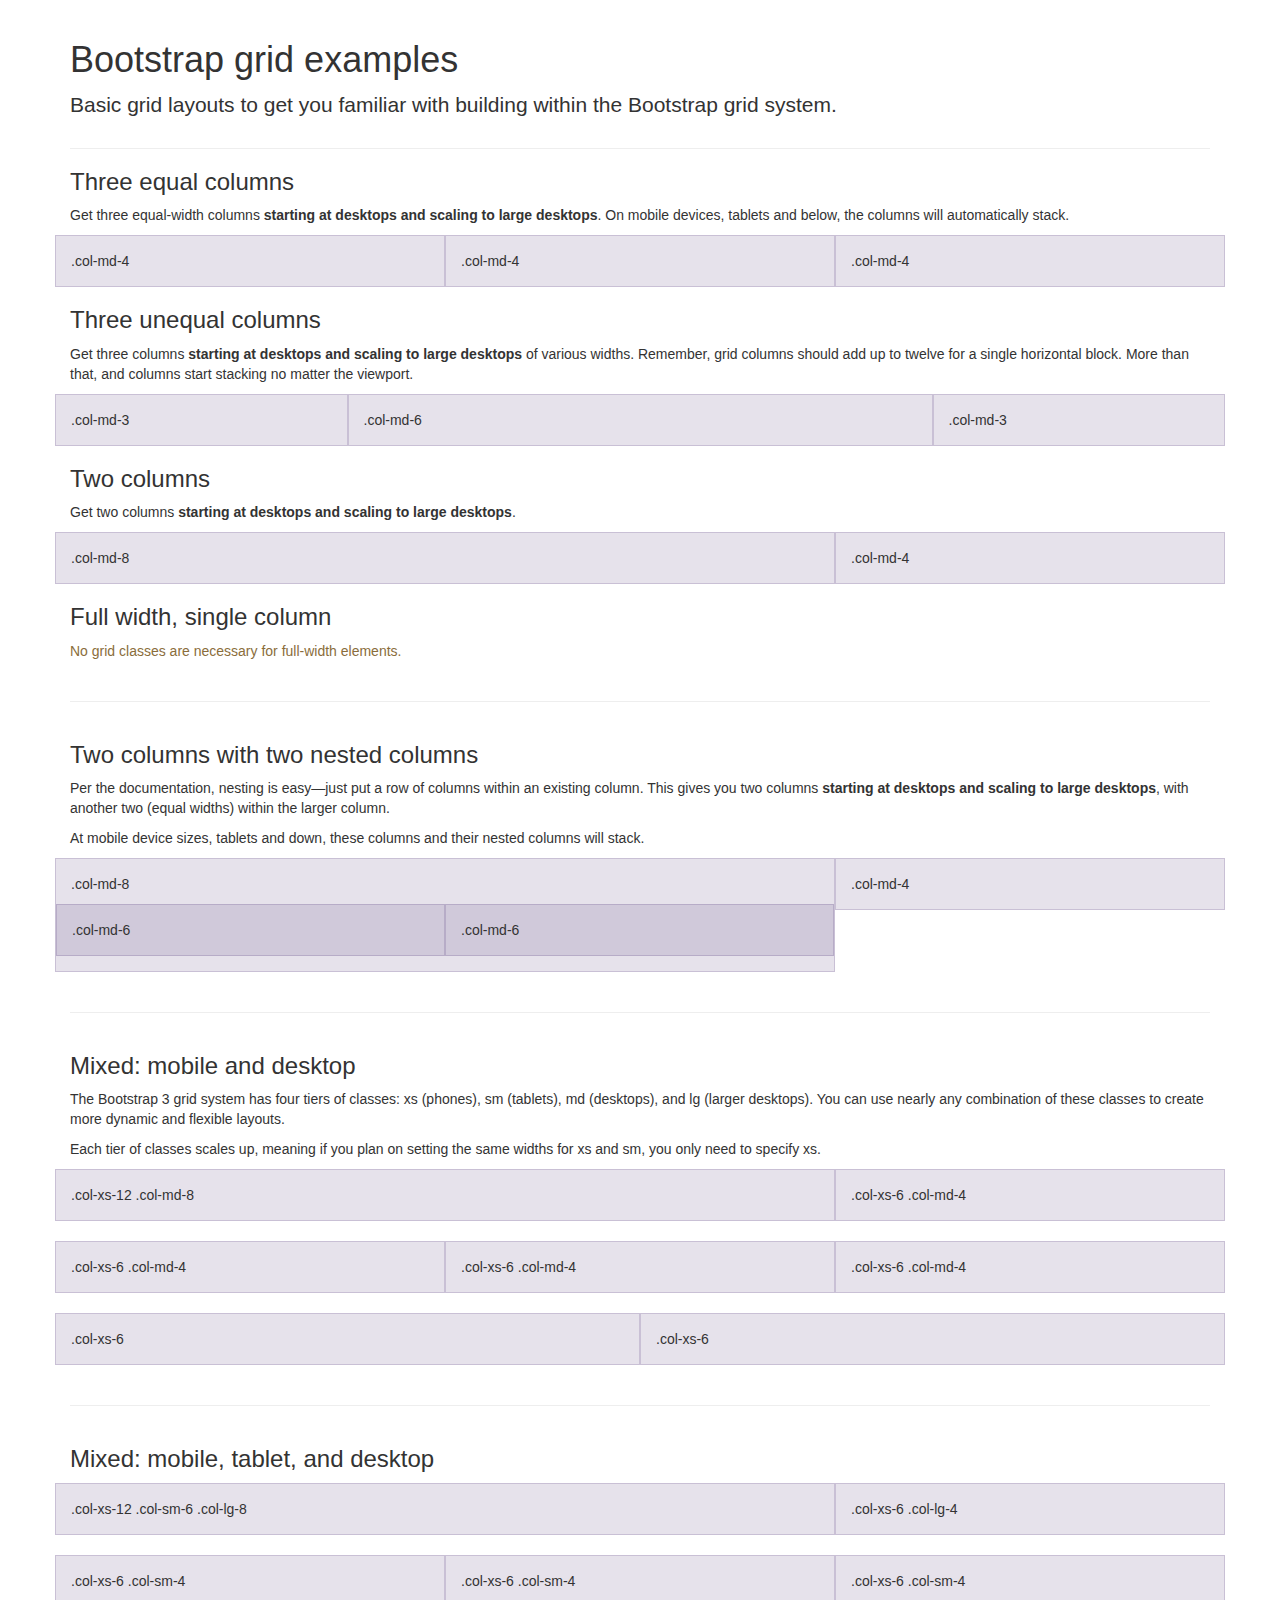
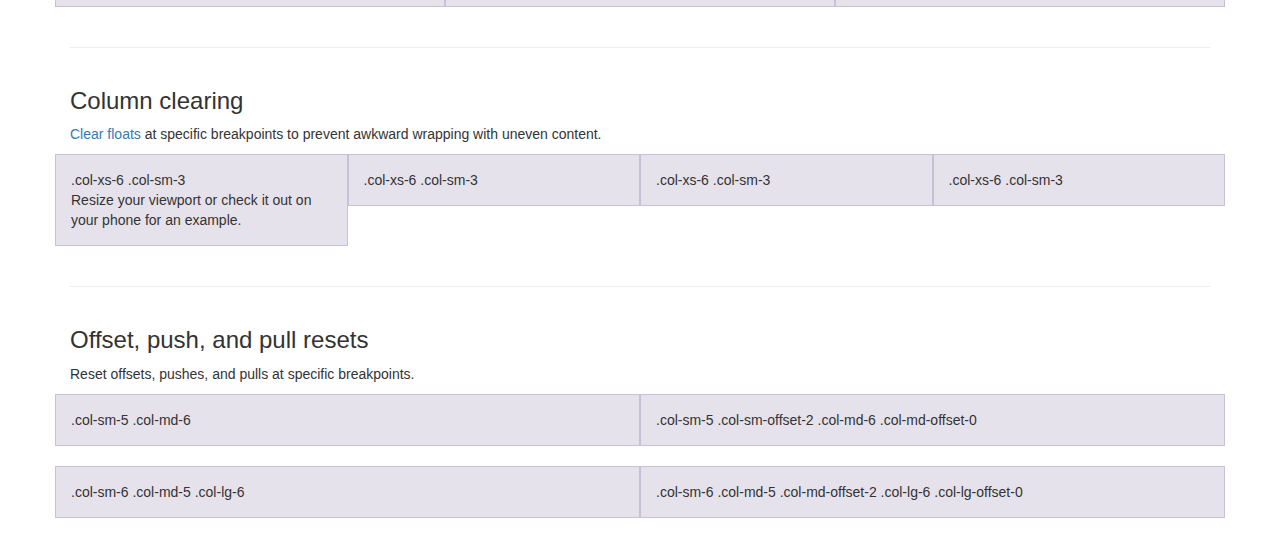
<file: docs/examples/grid/index.html>
<!DOCTYPE html>
<html lang="en">
  <head>
    <meta charset="utf-8">
    <meta http-equiv="X-UA-Compatible" content="IE=edge">
    <meta name="viewport" content="width=device-width, initial-scale=1">
    <!-- The above 3 meta tags *must* come first in the head; any other head content must come *after* these tags -->
    <meta name="description" content="">
    <meta name="author" content="">
    <link rel="icon" href="../../favicon.ico">

    <title>Grid Template for Bootstrap</title>

    <!-- Bootstrap core CSS -->
    <link href="../../dist/css/bootstrap.min.css" rel="stylesheet">

    <!-- IE10 viewport hack for Surface/desktop Windows 8 bug -->
    <link href="../../assets/css/ie10-viewport-bug-workaround.css" rel="stylesheet">

    <!-- Custom styles for this template -->
    <link href="grid.css" rel="stylesheet">

    <!-- Just for debugging purposes. Don't actually copy these 2 lines! -->
    <!--[if lt IE 9]><script src="../../assets/js/ie8-responsive-file-warning.js"></script><![endif]-->
    <script src="../../assets/js/ie-emulation-modes-warning.js"></script>

    <!-- HTML5 shim and Respond.js for IE8 support of HTML5 elements and media queries -->
    <!--[if lt IE 9]>
      <script src="https://oss.maxcdn.com/html5shiv/3.7.3/html5shiv.min.js"></script>
      <script src="https://oss.maxcdn.com/respond/1.4.2/respond.min.js"></script>
    <![endif]-->
  </head>

  <body>
    <div class="container">

      <div class="page-header">
        <h1>Bootstrap grid examples</h1>
        <p class="lead">Basic grid layouts to get you familiar with building within the Bootstrap grid system.</p>
      </div>

      <h3>Three equal columns</h3>
      <p>Get three equal-width columns <strong>starting at desktops and scaling to large desktops</strong>. On mobile devices, tablets and below, the columns will automatically stack.</p>
      <div class="row">
        <div class="col-md-4">.col-md-4</div>
        <div class="col-md-4">.col-md-4</div>
        <div class="col-md-4">.col-md-4</div>
      </div>

      <h3>Three unequal columns</h3>
      <p>Get three columns <strong>starting at desktops and scaling to large desktops</strong> of various widths. Remember, grid columns should add up to twelve for a single horizontal block. More than that, and columns start stacking no matter the viewport.</p>
      <div class="row">
        <div class="col-md-3">.col-md-3</div>
        <div class="col-md-6">.col-md-6</div>
        <div class="col-md-3">.col-md-3</div>
      </div>

      <h3>Two columns</h3>
      <p>Get two columns <strong>starting at desktops and scaling to large desktops</strong>.</p>
      <div class="row">
        <div class="col-md-8">.col-md-8</div>
        <div class="col-md-4">.col-md-4</div>
      </div>

      <h3>Full width, single column</h3>
      <p class="text-warning">No grid classes are necessary for full-width elements.</p>

      <hr>

      <h3>Two columns with two nested columns</h3>
      <p>Per the documentation, nesting is easy—just put a row of columns within an existing column. This gives you two columns <strong>starting at desktops and scaling to large desktops</strong>, with another two (equal widths) within the larger column.</p>
      <p>At mobile device sizes, tablets and down, these columns and their nested columns will stack.</p>
      <div class="row">
        <div class="col-md-8">
          .col-md-8
          <div class="row">
            <div class="col-md-6">.col-md-6</div>
            <div class="col-md-6">.col-md-6</div>
          </div>
        </div>
        <div class="col-md-4">.col-md-4</div>
      </div>

      <hr>

      <h3>Mixed: mobile and desktop</h3>
      <p>The Bootstrap 3 grid system has four tiers of classes: xs (phones), sm (tablets), md (desktops), and lg (larger desktops). You can use nearly any combination of these classes to create more dynamic and flexible layouts.</p>
      <p>Each tier of classes scales up, meaning if you plan on setting the same widths for xs and sm, you only need to specify xs.</p>
      <div class="row">
        <div class="col-xs-12 col-md-8">.col-xs-12 .col-md-8</div>
        <div class="col-xs-6 col-md-4">.col-xs-6 .col-md-4</div>
      </div>
      <div class="row">
        <div class="col-xs-6 col-md-4">.col-xs-6 .col-md-4</div>
        <div class="col-xs-6 col-md-4">.col-xs-6 .col-md-4</div>
        <div class="col-xs-6 col-md-4">.col-xs-6 .col-md-4</div>
      </div>
      <div class="row">
        <div class="col-xs-6">.col-xs-6</div>
        <div class="col-xs-6">.col-xs-6</div>
      </div>

      <hr>

      <h3>Mixed: mobile, tablet, and desktop</h3>
      <p></p>
      <div class="row">
        <div class="col-xs-12 col-sm-6 col-lg-8">.col-xs-12 .col-sm-6 .col-lg-8</div>
        <div class="col-xs-6 col-lg-4">.col-xs-6 .col-lg-4</div>
      </div>
      <div class="row">
        <div class="col-xs-6 col-sm-4">.col-xs-6 .col-sm-4</div>
        <div class="col-xs-6 col-sm-4">.col-xs-6 .col-sm-4</div>
        <div class="col-xs-6 col-sm-4">.col-xs-6 .col-sm-4</div>
      </div>

      <hr>

      <h3>Column clearing</h3>
      <p><a href="http://getbootstrap.com/css/#grid-responsive-resets">Clear floats</a> at specific breakpoints to prevent awkward wrapping with uneven content.</p>
      <div class="row">
        <div class="col-xs-6 col-sm-3">
          .col-xs-6 .col-sm-3
          <br>
          Resize your viewport or check it out on your phone for an example.
        </div>
        <div class="col-xs-6 col-sm-3">.col-xs-6 .col-sm-3</div>

        <!-- Add the extra clearfix for only the required viewport -->
        <div class="clearfix visible-xs"></div>

        <div class="col-xs-6 col-sm-3">.col-xs-6 .col-sm-3</div>
        <div class="col-xs-6 col-sm-3">.col-xs-6 .col-sm-3</div>
      </div>

      <hr>

      <h3>Offset, push, and pull resets</h3>
      <p>Reset offsets, pushes, and pulls at specific breakpoints.</p>
      <div class="row">
        <div class="col-sm-5 col-md-6">.col-sm-5 .col-md-6</div>
        <div class="col-sm-5 col-sm-offset-2 col-md-6 col-md-offset-0">.col-sm-5 .col-sm-offset-2 .col-md-6 .col-md-offset-0</div>
      </div>
      <div class="row">
        <div class="col-sm-6 col-md-5 col-lg-6">.col-sm-6 .col-md-5 .col-lg-6</div>
        <div class="col-sm-6 col-md-5 col-md-offset-2 col-lg-6 col-lg-offset-0">.col-sm-6 .col-md-5 .col-md-offset-2 .col-lg-6 .col-lg-offset-0</div>
      </div>


    </div> <!-- /container -->


    <!-- IE10 viewport hack for Surface/desktop Windows 8 bug -->
    <script src="../../assets/js/ie10-viewport-bug-workaround.js"></script>
  </body>
</html>
</file>
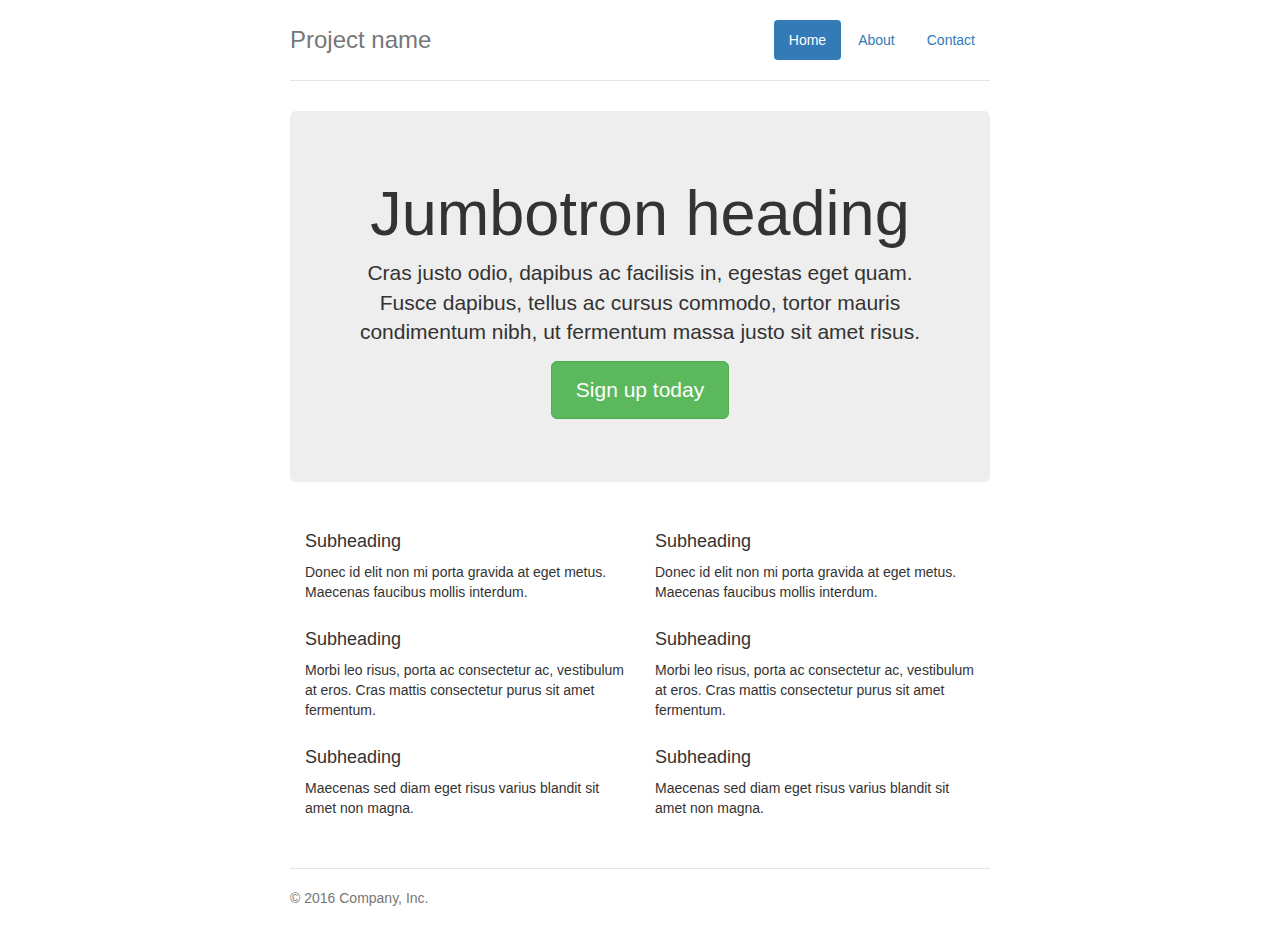
<file: docs/examples/jumbotron-narrow/index.html>
<!DOCTYPE html>
<html lang="en">
  <head>
    <meta charset="utf-8">
    <meta http-equiv="X-UA-Compatible" content="IE=edge">
    <meta name="viewport" content="width=device-width, initial-scale=1">
    <!-- The above 3 meta tags *must* come first in the head; any other head content must come *after* these tags -->
    <meta name="description" content="">
    <meta name="author" content="">
    <link rel="icon" href="../../favicon.ico">

    <title>Narrow Jumbotron Template for Bootstrap</title>

    <!-- Bootstrap core CSS -->
    <link href="../../dist/css/bootstrap.min.css" rel="stylesheet">

    <!-- IE10 viewport hack for Surface/desktop Windows 8 bug -->
    <link href="../../assets/css/ie10-viewport-bug-workaround.css" rel="stylesheet">

    <!-- Custom styles for this template -->
    <link href="jumbotron-narrow.css" rel="stylesheet">

    <!-- Just for debugging purposes. Don't actually copy these 2 lines! -->
    <!--[if lt IE 9]><script src="../../assets/js/ie8-responsive-file-warning.js"></script><![endif]-->
    <script src="../../assets/js/ie-emulation-modes-warning.js"></script>

    <!-- HTML5 shim and Respond.js for IE8 support of HTML5 elements and media queries -->
    <!--[if lt IE 9]>
      <script src="https://oss.maxcdn.com/html5shiv/3.7.3/html5shiv.min.js"></script>
      <script src="https://oss.maxcdn.com/respond/1.4.2/respond.min.js"></script>
    <![endif]-->
  </head>

  <body>

    <div class="container">
      <div class="header clearfix">
        <nav>
          <ul class="nav nav-pills pull-right">
            <li role="presentation" class="active"><a href="#">Home</a></li>
            <li role="presentation"><a href="#">About</a></li>
            <li role="presentation"><a href="#">Contact</a></li>
          </ul>
        </nav>
        <h3 class="text-muted">Project name</h3>
      </div>

      <div class="jumbotron">
        <h1>Jumbotron heading</h1>
        <p class="lead">Cras justo odio, dapibus ac facilisis in, egestas eget quam. Fusce dapibus, tellus ac cursus commodo, tortor mauris condimentum nibh, ut fermentum massa justo sit amet risus.</p>
        <p><a class="btn btn-lg btn-success" href="#" role="button">Sign up today</a></p>
      </div>
      
      <div class="row marketing">
        <div class="col-lg-6">
          <h4>Subheading</h4>
          <p>Donec id elit non mi porta gravida at eget metus. Maecenas faucibus mollis interdum.</p>

          <h4>Subheading</h4>
          <p>Morbi leo risus, porta ac consectetur ac, vestibulum at eros. Cras mattis consectetur purus sit amet fermentum.</p>

          <h4>Subheading</h4>
          <p>Maecenas sed diam eget risus varius blandit sit amet non magna.</p>
        </div>

        <div class="col-lg-6">
          <h4>Subheading</h4>
          <p>Donec id elit non mi porta gravida at eget metus. Maecenas faucibus mollis interdum.</p>

          <h4>Subheading</h4>
          <p>Morbi leo risus, porta ac consectetur ac, vestibulum at eros. Cras mattis consectetur purus sit amet fermentum.</p>

          <h4>Subheading</h4>
          <p>Maecenas sed diam eget risus varius blandit sit amet non magna.</p>
        </div>
      </div>

      <footer class="footer">
        <p>&copy; 2016 Company, Inc.</p>
      </footer>

    </div> <!-- /container -->


    <!-- IE10 viewport hack for Surface/desktop Windows 8 bug -->
    <script src="../../assets/js/ie10-viewport-bug-workaround.js"></script>
  </body>
</html>
</file>
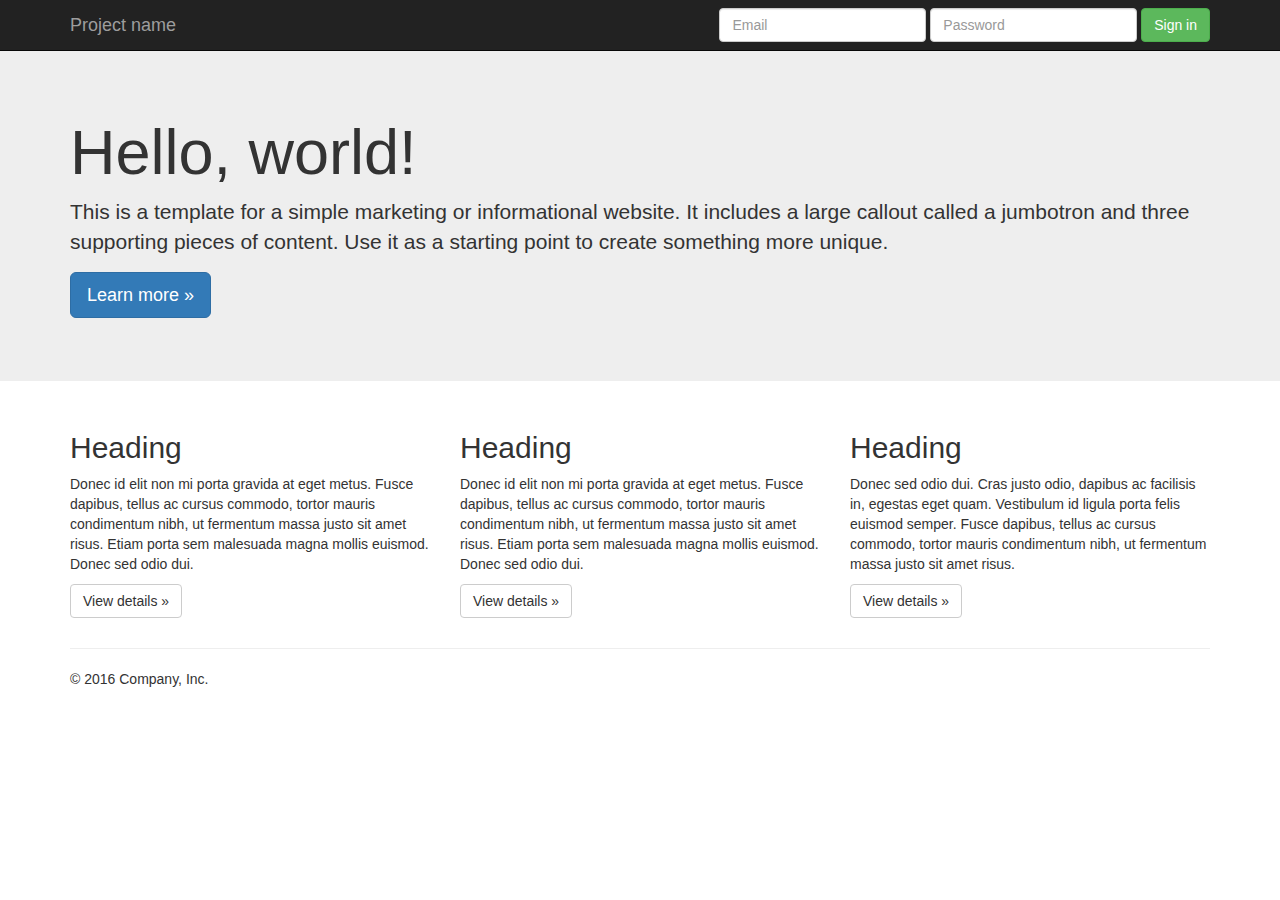
<file: docs/examples/jumbotron/index.html>
<!DOCTYPE html>
<html lang="en">
  <head>
    <meta charset="utf-8">
    <meta http-equiv="X-UA-Compatible" content="IE=edge">
    <meta name="viewport" content="width=device-width, initial-scale=1">
    <!-- The above 3 meta tags *must* come first in the head; any other head content must come *after* these tags -->
    <meta name="description" content="">
    <meta name="author" content="">
    <link rel="icon" href="../../favicon.ico">

    <title>Jumbotron Template for Bootstrap</title>

    <!-- Bootstrap core CSS -->
    <link href="../../dist/css/bootstrap.min.css" rel="stylesheet">

    <!-- IE10 viewport hack for Surface/desktop Windows 8 bug -->
    <link href="../../assets/css/ie10-viewport-bug-workaround.css" rel="stylesheet">

    <!-- Custom styles for this template -->
    <link href="jumbotron.css" rel="stylesheet">

    <!-- Just for debugging purposes. Don't actually copy these 2 lines! -->
    <!--[if lt IE 9]><script src="../../assets/js/ie8-responsive-file-warning.js"></script><![endif]-->
    <script src="../../assets/js/ie-emulation-modes-warning.js"></script>

    <!-- HTML5 shim and Respond.js for IE8 support of HTML5 elements and media queries -->
    <!--[if lt IE 9]>
      <script src="https://oss.maxcdn.com/html5shiv/3.7.3/html5shiv.min.js"></script>
      <script src="https://oss.maxcdn.com/respond/1.4.2/respond.min.js"></script>
    <![endif]-->
  </head>

  <body>

    <nav class="navbar navbar-inverse navbar-fixed-top">
      <div class="container">
        <div class="navbar-header">
          <button type="button" class="navbar-toggle collapsed" data-toggle="collapse" data-target="#navbar" aria-expanded="false" aria-controls="navbar">
            <span class="sr-only">Toggle navigation</span>
            <span class="icon-bar"></span>
            <span class="icon-bar"></span>
            <span class="icon-bar"></span>
          </button>
          <a class="navbar-brand" href="#">Project name</a>
        </div>
        <div id="navbar" class="navbar-collapse collapse">
          <form class="navbar-form navbar-right">
            <div class="form-group">
              <input type="text" placeholder="Email" class="form-control">
            </div>
            <div class="form-group">
              <input type="password" placeholder="Password" class="form-control">
            </div>
            <button type="submit" class="btn btn-success">Sign in</button>
          </form>
        </div><!--/.navbar-collapse -->
      </div>
    </nav>

    <!-- Main jumbotron for a primary marketing message or call to action -->
    <div class="jumbotron">
      <div class="container">
        <h1>Hello, world!</h1>
        <p>This is a template for a simple marketing or informational website. It includes a large callout called a jumbotron and three supporting pieces of content. Use it as a starting point to create something more unique.</p>
        <p><a class="btn btn-primary btn-lg" href="#" role="button">Learn more &raquo;</a></p>
      </div>
    </div>

    <div class="container">
      <!-- Example row of columns -->
      <div class="row">
        <div class="col-md-4">
          <h2>Heading</h2>
          <p>Donec id elit non mi porta gravida at eget metus. Fusce dapibus, tellus ac cursus commodo, tortor mauris condimentum nibh, ut fermentum massa justo sit amet risus. Etiam porta sem malesuada magna mollis euismod. Donec sed odio dui. </p>
          <p><a class="btn btn-default" href="#" role="button">View details &raquo;</a></p>
        </div>
        <div class="col-md-4">
          <h2>Heading</h2>
          <p>Donec id elit non mi porta gravida at eget metus. Fusce dapibus, tellus ac cursus commodo, tortor mauris condimentum nibh, ut fermentum massa justo sit amet risus. Etiam porta sem malesuada magna mollis euismod. Donec sed odio dui. </p>
          <p><a class="btn btn-default" href="#" role="button">View details &raquo;</a></p>
       </div>
        <div class="col-md-4">
          <h2>Heading</h2>
          <p>Donec sed odio dui. Cras justo odio, dapibus ac facilisis in, egestas eget quam. Vestibulum id ligula porta felis euismod semper. Fusce dapibus, tellus ac cursus commodo, tortor mauris condimentum nibh, ut fermentum massa justo sit amet risus.</p>
          <p><a class="btn btn-default" href="#" role="button">View details &raquo;</a></p>
        </div>
      </div>

      <hr>

      <footer>
        <p>&copy; 2016 Company, Inc.</p>
      </footer>
    </div> <!-- /container -->


    <!-- Bootstrap core JavaScript
    ================================================== -->
    <!-- Placed at the end of the document so the pages load faster -->
    <script src="https://ajax.googleapis.com/ajax/libs/jquery/1.12.4/jquery.min.js"></script>
    <script>window.jQuery || document.write('<script src="../../assets/js/vendor/jquery.min.js"><\/script>')</script>
    <script src="../../dist/js/bootstrap.min.js"></script>
    <!-- IE10 viewport hack for Surface/desktop Windows 8 bug -->
    <script src="../../assets/js/ie10-viewport-bug-workaround.js"></script>
  </body>
</html>
</file>
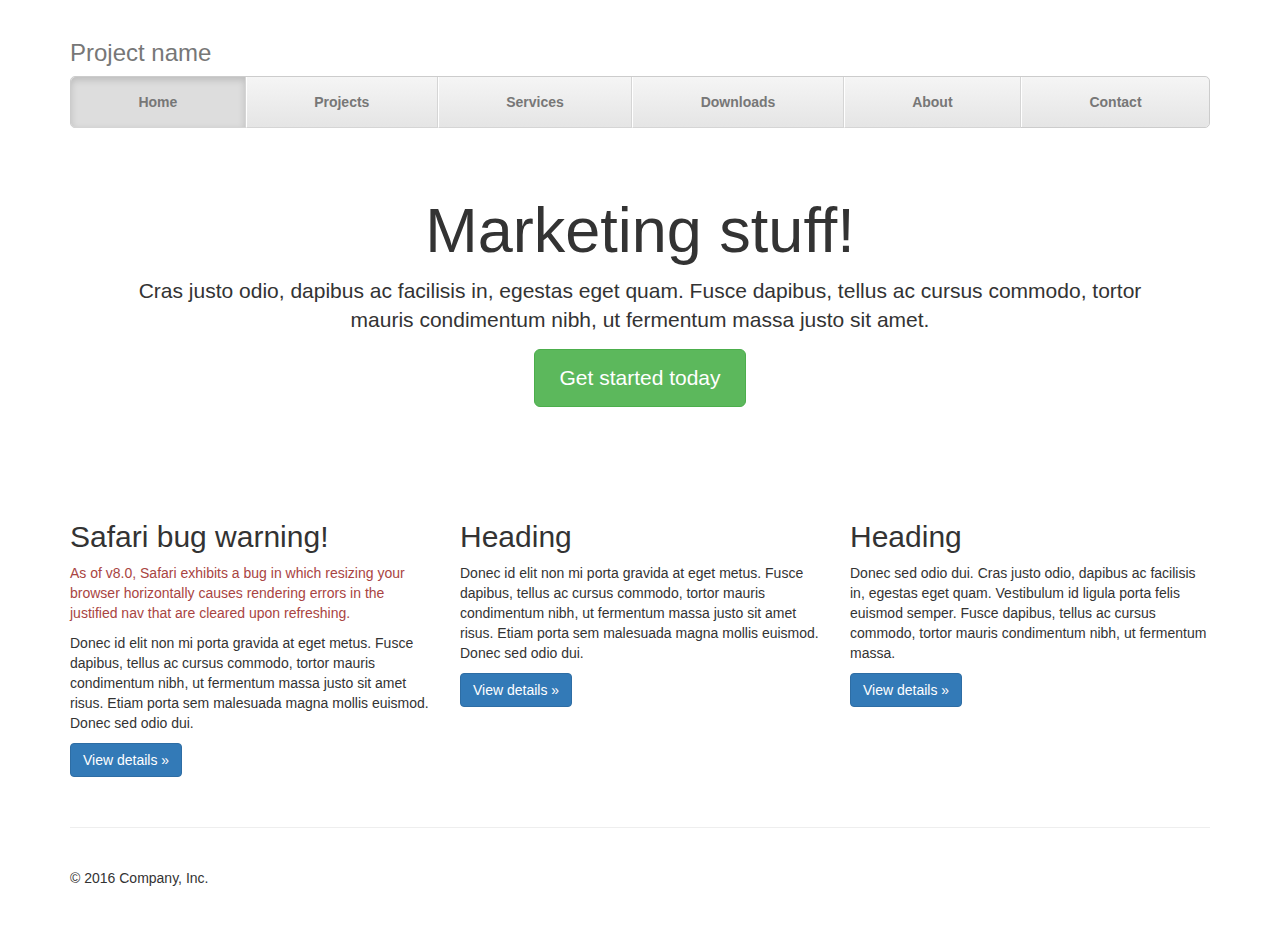
<file: docs/examples/justified-nav/index.html>
<!DOCTYPE html>
<html lang="en">
  <head>
    <meta charset="utf-8">
    <meta http-equiv="X-UA-Compatible" content="IE=edge">
    <meta name="viewport" content="width=device-width, initial-scale=1">
    <!-- The above 3 meta tags *must* come first in the head; any other head content must come *after* these tags -->
    <meta name="description" content="">
    <meta name="author" content="">
    <link rel="icon" href="../../favicon.ico">

    <title>Justified Nav Template for Bootstrap</title>

    <!-- Bootstrap core CSS -->
    <link href="../../dist/css/bootstrap.min.css" rel="stylesheet">

    <!-- IE10 viewport hack for Surface/desktop Windows 8 bug -->
    <link href="../../assets/css/ie10-viewport-bug-workaround.css" rel="stylesheet">

    <!-- Custom styles for this template -->
    <link href="justified-nav.css" rel="stylesheet">

    <!-- Just for debugging purposes. Don't actually copy these 2 lines! -->
    <!--[if lt IE 9]><script src="../../assets/js/ie8-responsive-file-warning.js"></script><![endif]-->
    <script src="../../assets/js/ie-emulation-modes-warning.js"></script>

    <!-- HTML5 shim and Respond.js for IE8 support of HTML5 elements and media queries -->
    <!--[if lt IE 9]>
      <script src="https://oss.maxcdn.com/html5shiv/3.7.3/html5shiv.min.js"></script>
      <script src="https://oss.maxcdn.com/respond/1.4.2/respond.min.js"></script>
    <![endif]-->
  </head>

  <body>

    <div class="container">

      <!-- The justified navigation menu is meant for single line per list item.
           Multiple lines will require custom code not provided by Bootstrap. -->
      <div class="masthead">
        <h3 class="text-muted">Project name</h3>
        <nav>
          <ul class="nav nav-justified">
            <li class="active"><a href="#">Home</a></li>
            <li><a href="#">Projects</a></li>
            <li><a href="#">Services</a></li>
            <li><a href="#">Downloads</a></li>
            <li><a href="#">About</a></li>
            <li><a href="#">Contact</a></li>
          </ul>
        </nav>
      </div>

      <!-- Jumbotron -->
      <div class="jumbotron">
        <h1>Marketing stuff!</h1>
        <p class="lead">Cras justo odio, dapibus ac facilisis in, egestas eget quam. Fusce dapibus, tellus ac cursus commodo, tortor mauris condimentum nibh, ut fermentum massa justo sit amet.</p>
        <p><a class="btn btn-lg btn-success" href="#" role="button">Get started today</a></p>
      </div>

      <!-- Example row of columns -->
      <div class="row">
        <div class="col-lg-4">
          <h2>Safari bug warning!</h2>
          <p class="text-danger">As of v8.0, Safari exhibits a bug in which resizing your browser horizontally causes rendering errors in the justified nav that are cleared upon refreshing.</p>
          <p>Donec id elit non mi porta gravida at eget metus. Fusce dapibus, tellus ac cursus commodo, tortor mauris condimentum nibh, ut fermentum massa justo sit amet risus. Etiam porta sem malesuada magna mollis euismod. Donec sed odio dui. </p>
          <p><a class="btn btn-primary" href="#" role="button">View details &raquo;</a></p>
        </div>
        <div class="col-lg-4">
          <h2>Heading</h2>
          <p>Donec id elit non mi porta gravida at eget metus. Fusce dapibus, tellus ac cursus commodo, tortor mauris condimentum nibh, ut fermentum massa justo sit amet risus. Etiam porta sem malesuada magna mollis euismod. Donec sed odio dui. </p>
          <p><a class="btn btn-primary" href="#" role="button">View details &raquo;</a></p>
       </div>
        <div class="col-lg-4">
          <h2>Heading</h2>
          <p>Donec sed odio dui. Cras justo odio, dapibus ac facilisis in, egestas eget quam. Vestibulum id ligula porta felis euismod semper. Fusce dapibus, tellus ac cursus commodo, tortor mauris condimentum nibh, ut fermentum massa.</p>
          <p><a class="btn btn-primary" href="#" role="button">View details &raquo;</a></p>
        </div>
      </div>

      <!-- Site footer -->
      <footer class="footer">
        <p>&copy; 2016 Company, Inc.</p>
      </footer>

    </div> <!-- /container -->


    <!-- IE10 viewport hack for Surface/desktop Windows 8 bug -->
    <script src="../../assets/js/ie10-viewport-bug-workaround.js"></script>
  </body>
</html>
</file>
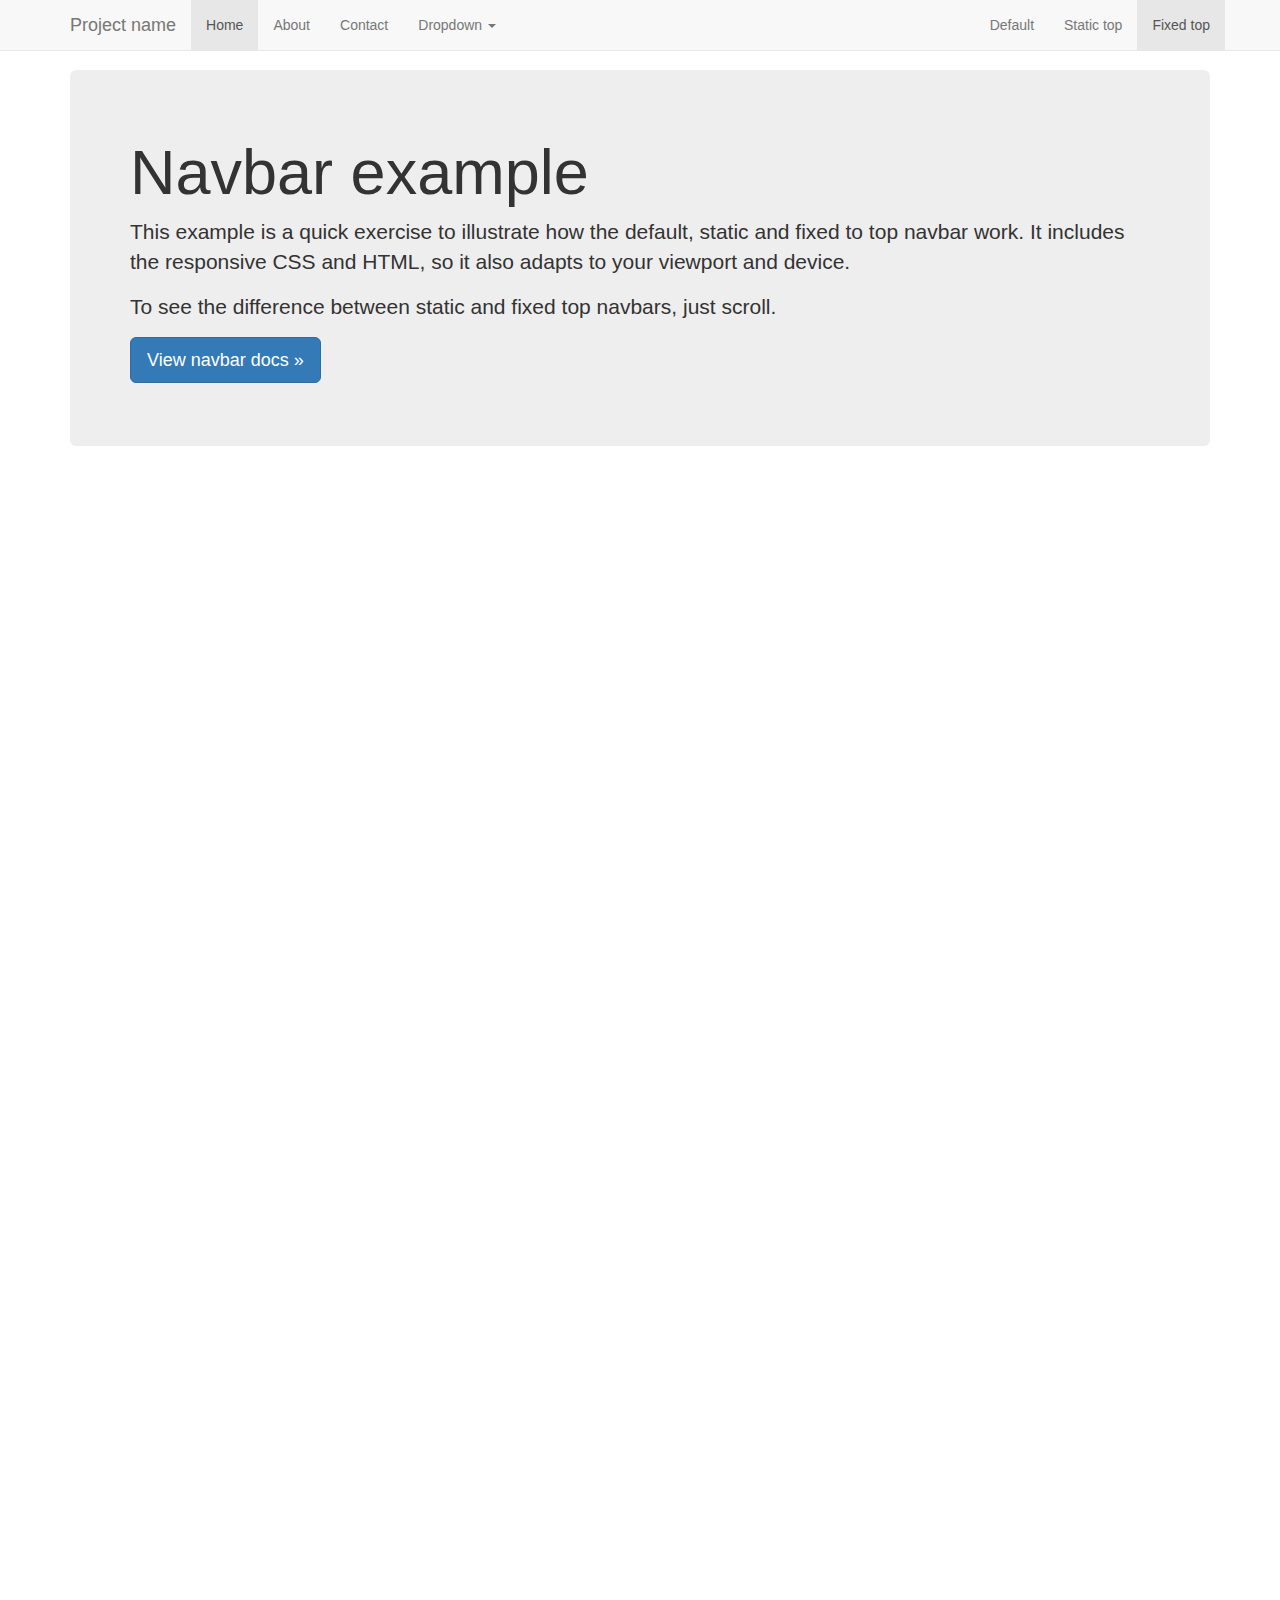
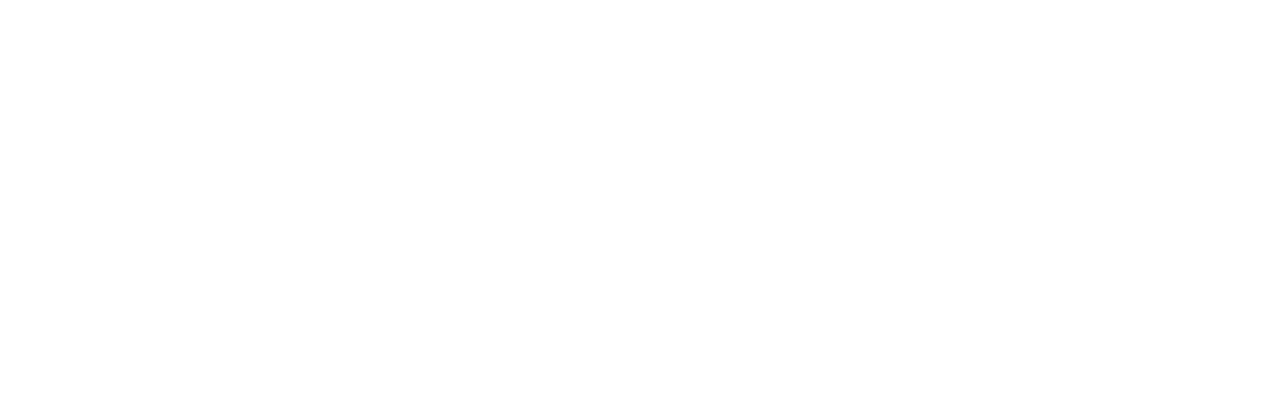
<file: docs/examples/navbar-fixed-top/index.html>
<!DOCTYPE html>
<html lang="en">
  <head>
    <meta charset="utf-8">
    <meta http-equiv="X-UA-Compatible" content="IE=edge">
    <meta name="viewport" content="width=device-width, initial-scale=1">
    <!-- The above 3 meta tags *must* come first in the head; any other head content must come *after* these tags -->
    <meta name="description" content="">
    <meta name="author" content="">
    <link rel="icon" href="../../favicon.ico">

    <title>Fixed Top Navbar Example for Bootstrap</title>

    <!-- Bootstrap core CSS -->
    <link href="../../dist/css/bootstrap.min.css" rel="stylesheet">

    <!-- IE10 viewport hack for Surface/desktop Windows 8 bug -->
    <link href="../../assets/css/ie10-viewport-bug-workaround.css" rel="stylesheet">

    <!-- Custom styles for this template -->
    <link href="navbar-fixed-top.css" rel="stylesheet">

    <!-- Just for debugging purposes. Don't actually copy these 2 lines! -->
    <!--[if lt IE 9]><script src="../../assets/js/ie8-responsive-file-warning.js"></script><![endif]-->
    <script src="../../assets/js/ie-emulation-modes-warning.js"></script>

    <!-- HTML5 shim and Respond.js for IE8 support of HTML5 elements and media queries -->
    <!--[if lt IE 9]>
      <script src="https://oss.maxcdn.com/html5shiv/3.7.3/html5shiv.min.js"></script>
      <script src="https://oss.maxcdn.com/respond/1.4.2/respond.min.js"></script>
    <![endif]-->
  </head>

  <body>

    <!-- Fixed navbar -->
    <nav class="navbar navbar-default navbar-fixed-top">
      <div class="container">
        <div class="navbar-header">
          <button type="button" class="navbar-toggle collapsed" data-toggle="collapse" data-target="#navbar" aria-expanded="false" aria-controls="navbar">
            <span class="sr-only">Toggle navigation</span>
            <span class="icon-bar"></span>
            <span class="icon-bar"></span>
            <span class="icon-bar"></span>
          </button>
          <a class="navbar-brand" href="#">Project name</a>
        </div>
        <div id="navbar" class="navbar-collapse collapse">
          <ul class="nav navbar-nav">
            <li class="active"><a href="#">Home</a></li>
            <li><a href="#about">About</a></li>
            <li><a href="#contact">Contact</a></li>
            <li class="dropdown">
              <a href="#" class="dropdown-toggle" data-toggle="dropdown" role="button" aria-haspopup="true" aria-expanded="false">Dropdown <span class="caret"></span></a>
              <ul class="dropdown-menu">
                <li><a href="#">Action</a></li>
                <li><a href="#">Another action</a></li>
                <li><a href="#">Something else here</a></li>
                <li role="separator" class="divider"></li>
                <li class="dropdown-header">Nav header</li>
                <li><a href="#">Separated link</a></li>
                <li><a href="#">One more separated link</a></li>
              </ul>
            </li>
          </ul>
          <ul class="nav navbar-nav navbar-right">
            <li><a href="../navbar/">Default</a></li>
            <li><a href="../navbar-static-top/">Static top</a></li>
            <li class="active"><a href="./">Fixed top <span class="sr-only">(current)</span></a></li>
          </ul>
        </div><!--/.nav-collapse -->
      </div>
    </nav>

    <div class="container">

      <!-- Main component for a primary marketing message or call to action -->
      <div class="jumbotron">
        <h1>Navbar example</h1>
        <p>This example is a quick exercise to illustrate how the default, static and fixed to top navbar work. It includes the responsive CSS and HTML, so it also adapts to your viewport and device.</p>
        <p>To see the difference between static and fixed top navbars, just scroll.</p>
        <p>
          <a class="btn btn-lg btn-primary" href="../../components/#navbar" role="button">View navbar docs &raquo;</a>
        </p>
      </div>

    </div> <!-- /container -->


    <!-- Bootstrap core JavaScript
    ================================================== -->
    <!-- Placed at the end of the document so the pages load faster -->
    <script src="https://ajax.googleapis.com/ajax/libs/jquery/1.12.4/jquery.min.js"></script>
    <script>window.jQuery || document.write('<script src="../../assets/js/vendor/jquery.min.js"><\/script>')</script>
    <script src="../../dist/js/bootstrap.min.js"></script>
    <!-- IE10 viewport hack for Surface/desktop Windows 8 bug -->
    <script src="../../assets/js/ie10-viewport-bug-workaround.js"></script>
  </body>
</html>
</file>
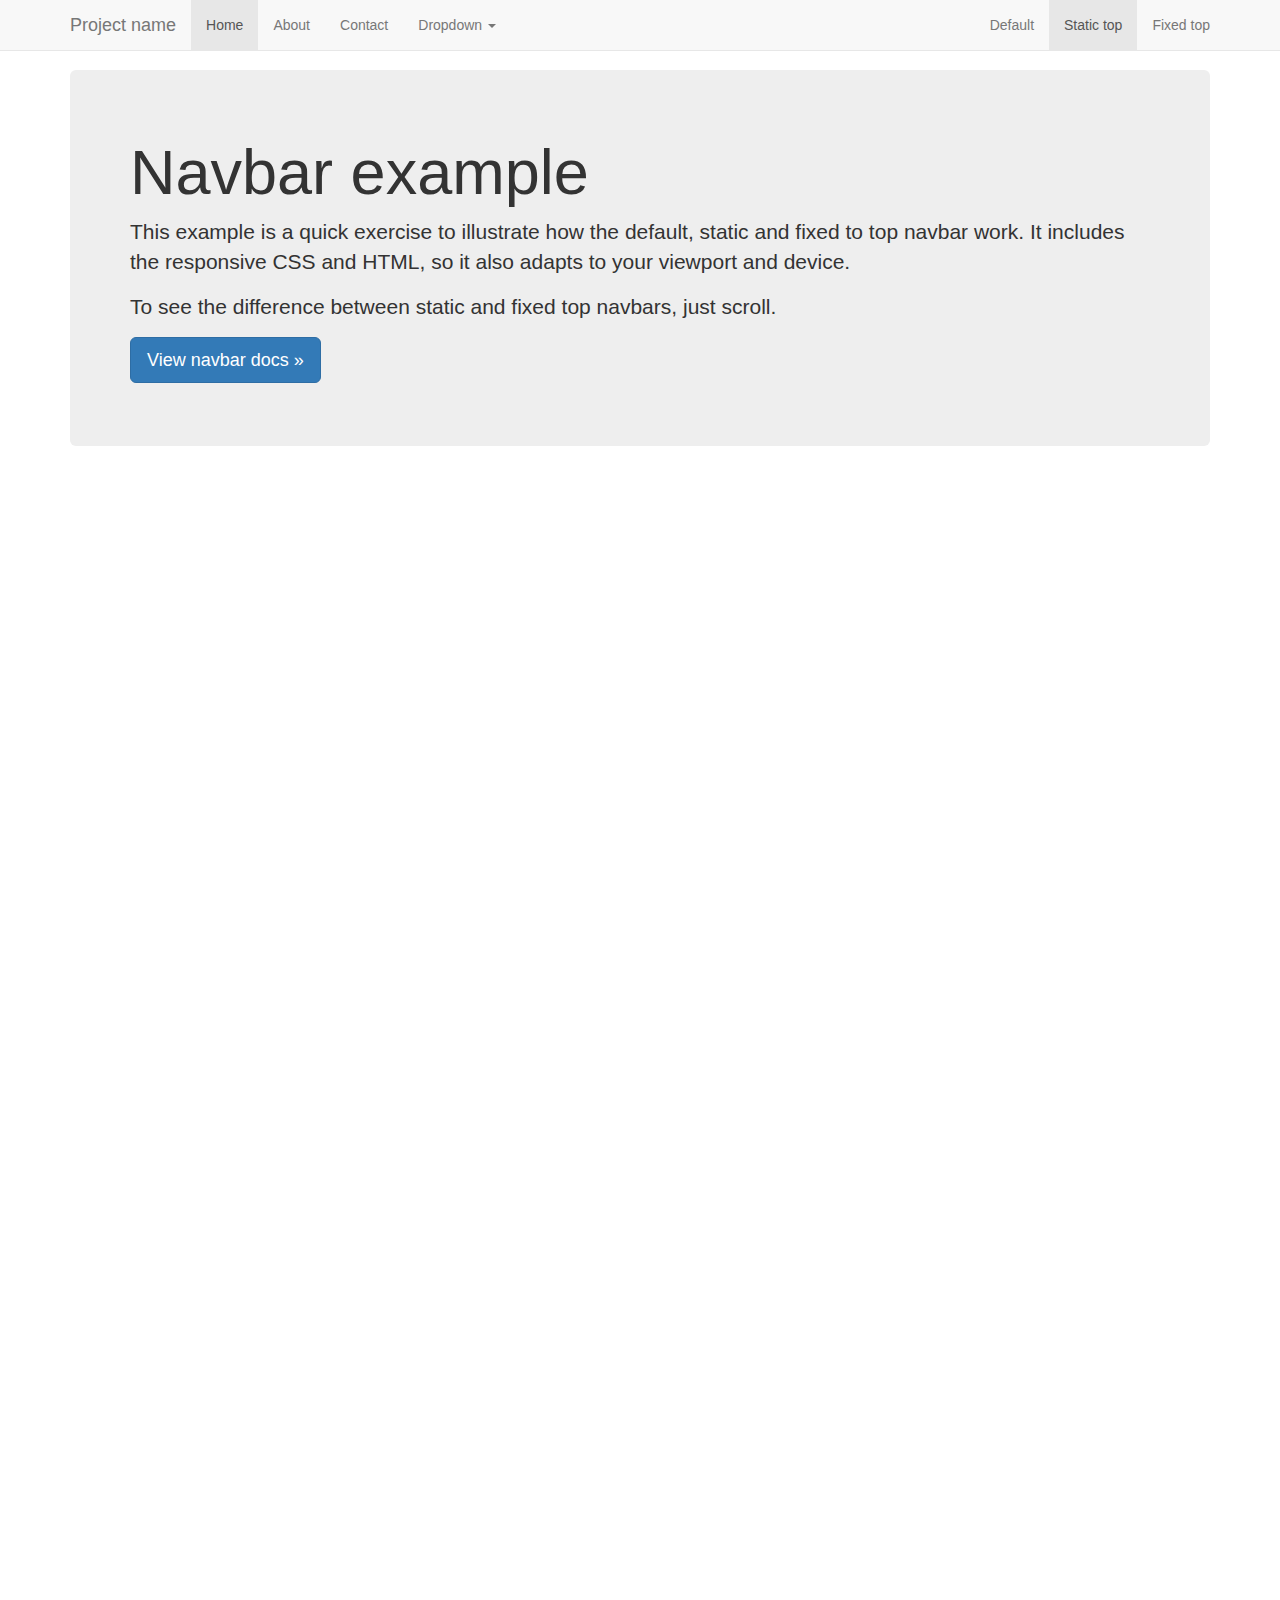
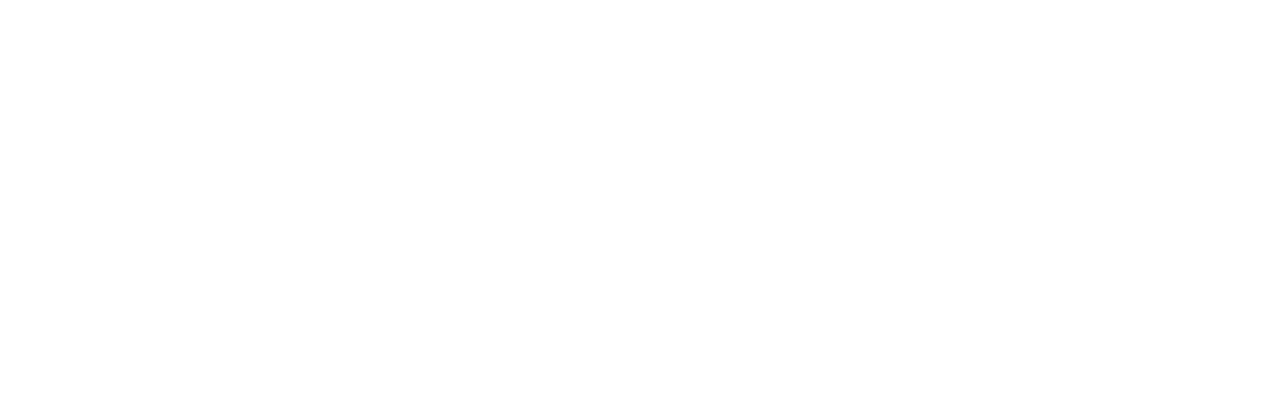
<file: docs/examples/navbar-static-top/index.html>
<!DOCTYPE html>
<html lang="en">
  <head>
    <meta charset="utf-8">
    <meta http-equiv="X-UA-Compatible" content="IE=edge">
    <meta name="viewport" content="width=device-width, initial-scale=1">
    <!-- The above 3 meta tags *must* come first in the head; any other head content must come *after* these tags -->
    <meta name="description" content="">
    <meta name="author" content="">
    <link rel="icon" href="../../favicon.ico">

    <title>Static Top Navbar Example for Bootstrap</title>

    <!-- Bootstrap core CSS -->
    <link href="../../dist/css/bootstrap.min.css" rel="stylesheet">

    <!-- IE10 viewport hack for Surface/desktop Windows 8 bug -->
    <link href="../../assets/css/ie10-viewport-bug-workaround.css" rel="stylesheet">

    <!-- Custom styles for this template -->
    <link href="navbar-static-top.css" rel="stylesheet">

    <!-- Just for debugging purposes. Don't actually copy these 2 lines! -->
    <!--[if lt IE 9]><script src="../../assets/js/ie8-responsive-file-warning.js"></script><![endif]-->
    <script src="../../assets/js/ie-emulation-modes-warning.js"></script>

    <!-- HTML5 shim and Respond.js for IE8 support of HTML5 elements and media queries -->
    <!--[if lt IE 9]>
      <script src="https://oss.maxcdn.com/html5shiv/3.7.3/html5shiv.min.js"></script>
      <script src="https://oss.maxcdn.com/respond/1.4.2/respond.min.js"></script>
    <![endif]-->
  </head>

  <body>

    <!-- Static navbar -->
    <nav class="navbar navbar-default navbar-static-top">
      <div class="container">
        <div class="navbar-header">
          <button type="button" class="navbar-toggle collapsed" data-toggle="collapse" data-target="#navbar" aria-expanded="false" aria-controls="navbar">
            <span class="sr-only">Toggle navigation</span>
            <span class="icon-bar"></span>
            <span class="icon-bar"></span>
            <span class="icon-bar"></span>
          </button>
          <a class="navbar-brand" href="#">Project name</a>
        </div>
        <div id="navbar" class="navbar-collapse collapse">
          <ul class="nav navbar-nav">
            <li class="active"><a href="#">Home</a></li>
            <li><a href="#about">About</a></li>
            <li><a href="#contact">Contact</a></li>
            <li class="dropdown">
              <a href="#" class="dropdown-toggle" data-toggle="dropdown" role="button" aria-haspopup="true" aria-expanded="false">Dropdown <span class="caret"></span></a>
              <ul class="dropdown-menu">
                <li><a href="#">Action</a></li>
                <li><a href="#">Another action</a></li>
                <li><a href="#">Something else here</a></li>
                <li role="separator" class="divider"></li>
                <li class="dropdown-header">Nav header</li>
                <li><a href="#">Separated link</a></li>
                <li><a href="#">One more separated link</a></li>
              </ul>
            </li>
          </ul>
          <ul class="nav navbar-nav navbar-right">
            <li><a href="../navbar/">Default</a></li>
            <li class="active"><a href="./">Static top <span class="sr-only">(current)</span></a></li>
            <li><a href="../navbar-fixed-top/">Fixed top</a></li>
          </ul>
        </div><!--/.nav-collapse -->
      </div>
    </nav>


    <div class="container">

      <!-- Main component for a primary marketing message or call to action -->
      <div class="jumbotron">
        <h1>Navbar example</h1>
        <p>This example is a quick exercise to illustrate how the default, static and fixed to top navbar work. It includes the responsive CSS and HTML, so it also adapts to your viewport and device.</p>
        <p>To see the difference between static and fixed top navbars, just scroll.</p>
        <p>
          <a class="btn btn-lg btn-primary" href="../../components/#navbar" role="button">View navbar docs &raquo;</a>
        </p>
      </div>

    </div> <!-- /container -->


    <!-- Bootstrap core JavaScript
    ================================================== -->
    <!-- Placed at the end of the document so the pages load faster -->
    <script src="https://ajax.googleapis.com/ajax/libs/jquery/1.12.4/jquery.min.js"></script>
    <script>window.jQuery || document.write('<script src="../../assets/js/vendor/jquery.min.js"><\/script>')</script>
    <script src="../../dist/js/bootstrap.min.js"></script>
    <!-- IE10 viewport hack for Surface/desktop Windows 8 bug -->
    <script src="../../assets/js/ie10-viewport-bug-workaround.js"></script>
  </body>
</html>
</file>
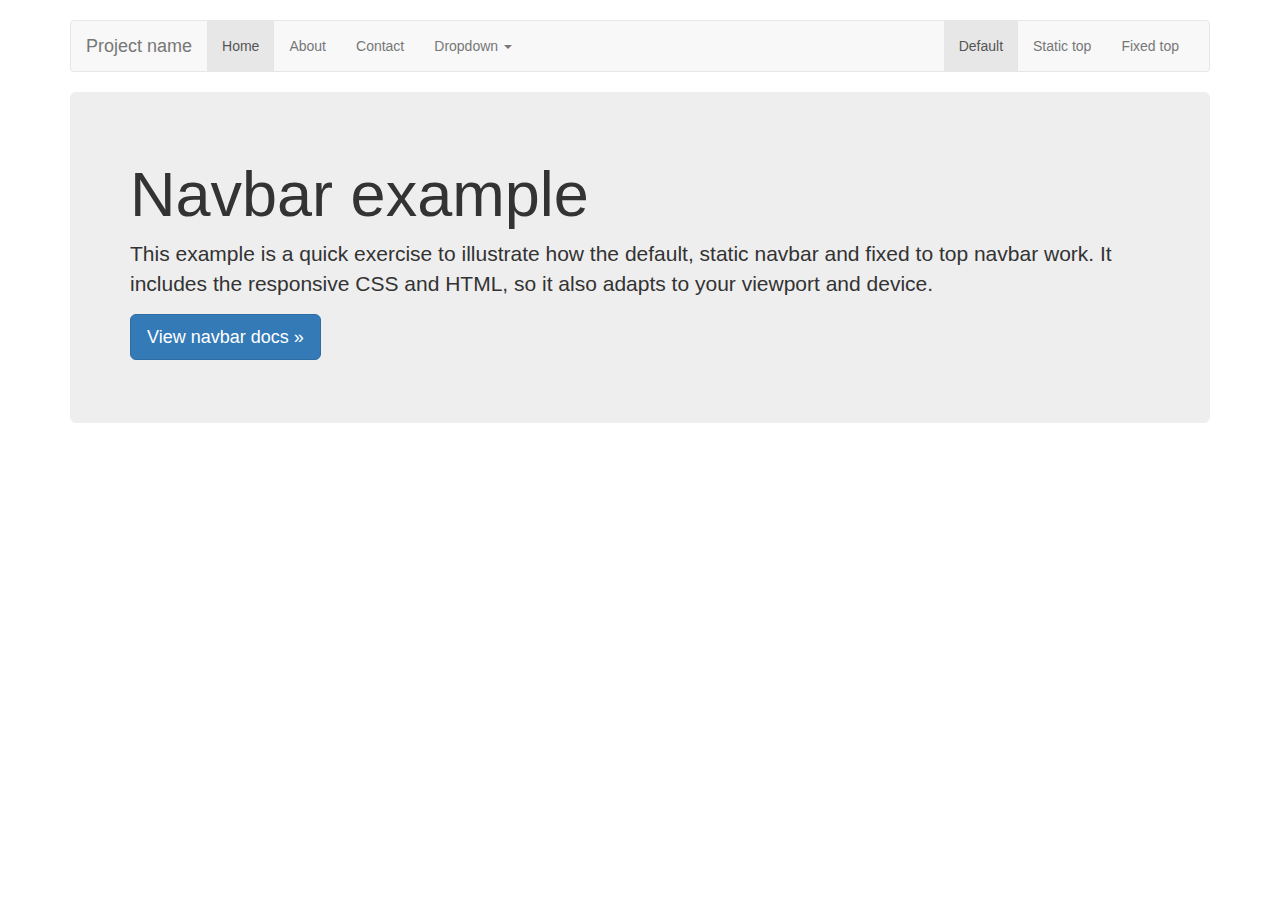
<file: docs/examples/navbar/index.html>
<!DOCTYPE html>
<html lang="en">
  <head>
    <meta charset="utf-8">
    <meta http-equiv="X-UA-Compatible" content="IE=edge">
    <meta name="viewport" content="width=device-width, initial-scale=1">
    <!-- The above 3 meta tags *must* come first in the head; any other head content must come *after* these tags -->
    <meta name="description" content="">
    <meta name="author" content="">
    <link rel="icon" href="../../favicon.ico">

    <title>Navbar Template for Bootstrap</title>

    <!-- Bootstrap core CSS -->
    <link href="../../dist/css/bootstrap.min.css" rel="stylesheet">

    <!-- IE10 viewport hack for Surface/desktop Windows 8 bug -->
    <link href="../../assets/css/ie10-viewport-bug-workaround.css" rel="stylesheet">

    <!-- Custom styles for this template -->
    <link href="navbar.css" rel="stylesheet">

    <!-- Just for debugging purposes. Don't actually copy these 2 lines! -->
    <!--[if lt IE 9]><script src="../../assets/js/ie8-responsive-file-warning.js"></script><![endif]-->
    <script src="../../assets/js/ie-emulation-modes-warning.js"></script>

    <!-- HTML5 shim and Respond.js for IE8 support of HTML5 elements and media queries -->
    <!--[if lt IE 9]>
      <script src="https://oss.maxcdn.com/html5shiv/3.7.3/html5shiv.min.js"></script>
      <script src="https://oss.maxcdn.com/respond/1.4.2/respond.min.js"></script>
    <![endif]-->
  </head>

  <body>

    <div class="container">

      <!-- Static navbar -->
      <nav class="navbar navbar-default">
        <div class="container-fluid">
          <div class="navbar-header">
            <button type="button" class="navbar-toggle collapsed" data-toggle="collapse" data-target="#navbar" aria-expanded="false" aria-controls="navbar">
              <span class="sr-only">Toggle navigation</span>
              <span class="icon-bar"></span>
              <span class="icon-bar"></span>
              <span class="icon-bar"></span>
            </button>
            <a class="navbar-brand" href="#">Project name</a>
          </div>
          <div id="navbar" class="navbar-collapse collapse">
            <ul class="nav navbar-nav">
              <li class="active"><a href="#">Home</a></li>
              <li><a href="#">About</a></li>
              <li><a href="#">Contact</a></li>
              <li class="dropdown">
                <a href="#" class="dropdown-toggle" data-toggle="dropdown" role="button" aria-haspopup="true" aria-expanded="false">Dropdown <span class="caret"></span></a>
                <ul class="dropdown-menu">
                  <li><a href="#">Action</a></li>
                  <li><a href="#">Another action</a></li>
                  <li><a href="#">Something else here</a></li>
                  <li role="separator" class="divider"></li>
                  <li class="dropdown-header">Nav header</li>
                  <li><a href="#">Separated link</a></li>
                  <li><a href="#">One more separated link</a></li>
                </ul>
              </li>
            </ul>
            <ul class="nav navbar-nav navbar-right">
              <li class="active"><a href="./">Default <span class="sr-only">(current)</span></a></li>
              <li><a href="../navbar-static-top/">Static top</a></li>
              <li><a href="../navbar-fixed-top/">Fixed top</a></li>
            </ul>
          </div><!--/.nav-collapse -->
        </div><!--/.container-fluid -->
      </nav>

      <!-- Main component for a primary marketing message or call to action -->
      <div class="jumbotron">
        <h1>Navbar example</h1>
        <p>This example is a quick exercise to illustrate how the default, static navbar and fixed to top navbar work. It includes the responsive CSS and HTML, so it also adapts to your viewport and device.</p>
        <p>
          <a class="btn btn-lg btn-primary" href="../../components/#navbar" role="button">View navbar docs &raquo;</a>
        </p>
      </div>

    </div> <!-- /container -->


    <!-- Bootstrap core JavaScript
    ================================================== -->
    <!-- Placed at the end of the document so the pages load faster -->
    <script src="https://ajax.googleapis.com/ajax/libs/jquery/1.12.4/jquery.min.js"></script>
    <script>window.jQuery || document.write('<script src="../../assets/js/vendor/jquery.min.js"><\/script>')</script>
    <script src="../../dist/js/bootstrap.min.js"></script>
    <!-- IE10 viewport hack for Surface/desktop Windows 8 bug -->
    <script src="../../assets/js/ie10-viewport-bug-workaround.js"></script>
  </body>
</html>
</file>
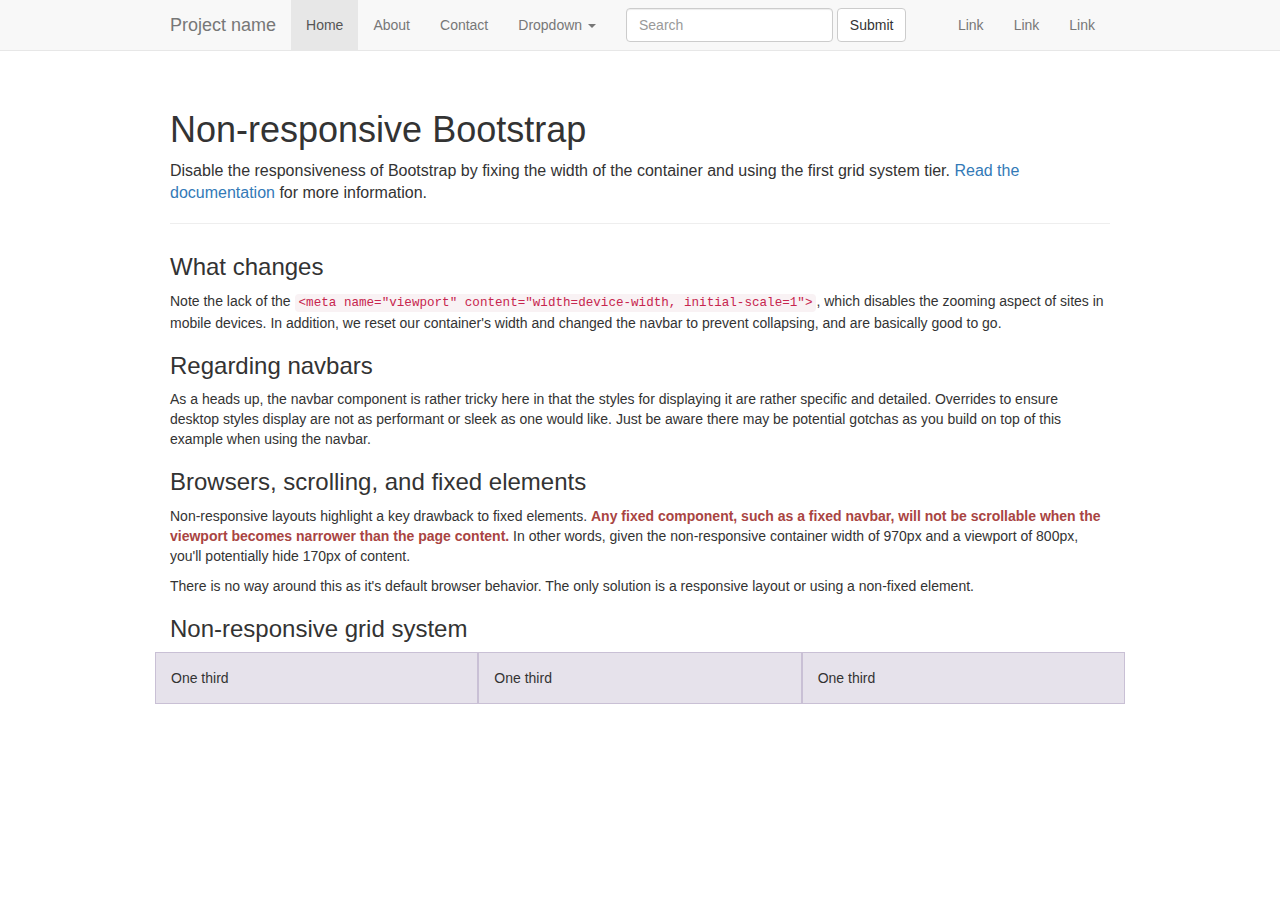
<file: docs/examples/non-responsive/index.html>
<!DOCTYPE html>
<html lang="en">
  <head>
    <meta charset="utf-8">
    <meta http-equiv="X-UA-Compatible" content="IE=edge">
    <!-- The above 2 meta tags *must* come first in the head; any other head content must come *after* these tags -->
    <meta name="description" content="">
    <meta name="author" content="">

    <!-- Note there is no responsive meta tag here -->

    <link rel="icon" href="../../favicon.ico">

    <title>Non-responsive Template for Bootstrap</title>

    <!-- Bootstrap core CSS -->
    <link href="../../dist/css/bootstrap.min.css" rel="stylesheet">

    <!-- IE10 viewport hack for Surface/desktop Windows 8 bug -->
    <link href="../../assets/css/ie10-viewport-bug-workaround.css" rel="stylesheet">

    <!-- Custom styles for this template -->
    <link href="non-responsive.css" rel="stylesheet">

    <!-- Just for debugging purposes. Don't actually copy these 2 lines! -->
    <!--[if lt IE 9]><script src="../../assets/js/ie8-responsive-file-warning.js"></script><![endif]-->
    <script src="../../assets/js/ie-emulation-modes-warning.js"></script>

    <!-- HTML5 shim and Respond.js for IE8 support of HTML5 elements and media queries -->
    <!--[if lt IE 9]>
      <script src="https://oss.maxcdn.com/html5shiv/3.7.3/html5shiv.min.js"></script>
      <script src="https://oss.maxcdn.com/respond/1.4.2/respond.min.js"></script>
    <![endif]-->
  </head>

  <body>

    <!-- Fixed navbar -->
    <nav class="navbar navbar-default navbar-fixed-top">
      <div class="container">
        <div class="navbar-header">
          <!-- The mobile navbar-toggle button can be safely removed since you do not need it in a non-responsive implementation -->
          <a class="navbar-brand" href="#">Project name</a>
        </div>
        <!-- Note that the .navbar-collapse and .collapse classes have been removed from the #navbar -->
        <div id="navbar">
          <ul class="nav navbar-nav">
            <li class="active"><a href="#">Home</a></li>
            <li><a href="#about">About</a></li>
            <li><a href="#contact">Contact</a></li>
            <li class="dropdown">
              <a href="#" class="dropdown-toggle" data-toggle="dropdown" role="button" aria-haspopup="true" aria-expanded="false">Dropdown <span class="caret"></span></a>
              <ul class="dropdown-menu">
                <li><a href="#">Action</a></li>
                <li><a href="#">Another action</a></li>
                <li><a href="#">Something else here</a></li>
                <li role="separator" class="divider"></li>
                <li class="dropdown-header">Nav header</li>
                <li><a href="#">Separated link</a></li>
                <li><a href="#">One more separated link</a></li>
              </ul>
            </li>
          </ul>
          <form class="navbar-form navbar-left">
            <div class="form-group">
              <input type="text" class="form-control" placeholder="Search">
            </div>
            <button type="submit" class="btn btn-default">Submit</button>
          </form>
          <ul class="nav navbar-nav navbar-right">
            <li><a href="#">Link</a></li>
            <li><a href="#">Link</a></li>
            <li><a href="#">Link</a></li>
          </ul>
        </div><!--/.nav-collapse -->
      </div>
    </nav>

    <div class="container">

      <div class="page-header">
        <h1>Non-responsive Bootstrap</h1>
        <p class="lead">Disable the responsiveness of Bootstrap by fixing the width of the container and using the first grid system tier. <a href="http://getbootstrap.com/getting-started/#disable-responsive">Read the documentation</a> for more information.</p>
      </div>

      <h3>What changes</h3>
      <p>Note the lack of the <code>&lt;meta name="viewport" content="width=device-width, initial-scale=1"&gt;</code>, which disables the zooming aspect of sites in mobile devices. In addition, we reset our container's width and changed the navbar to prevent collapsing, and are basically good to go.</p>

      <h3>Regarding navbars</h3>
      <p>As a heads up, the navbar component is rather tricky here in that the styles for displaying it are rather specific and detailed. Overrides to ensure desktop styles display are not as performant or sleek as one would like. Just be aware there may be potential gotchas as you build on top of this example when using the navbar.</p>

      <h3>Browsers, scrolling, and fixed elements</h3>
      <p>Non-responsive layouts highlight a key drawback to fixed elements. <strong class="text-danger">Any fixed component, such as a fixed navbar, will not be scrollable when the viewport becomes narrower than the page content.</strong> In other words, given the non-responsive container width of 970px and a viewport of 800px, you'll potentially hide 170px of content.</p>
      <p>There is no way around this as it's default browser behavior. The only solution is a responsive layout or using a non-fixed element.</p>

      <h3>Non-responsive grid system</h3>
      <div class="row">
        <div class="col-xs-4">One third</div>
        <div class="col-xs-4">One third</div>
        <div class="col-xs-4">One third</div>
      </div>

    </div> <!-- /container -->


    <!-- Bootstrap core JavaScript
    ================================================== -->
    <!-- Placed at the end of the document so the pages load faster -->
    <script src="https://ajax.googleapis.com/ajax/libs/jquery/1.12.4/jquery.min.js"></script>
    <script>window.jQuery || document.write('<script src="../../assets/js/vendor/jquery.min.js"><\/script>')</script>
    <script src="../../dist/js/bootstrap.min.js"></script>
    <!-- IE10 viewport hack for Surface/desktop Windows 8 bug -->
    <script src="../../assets/js/ie10-viewport-bug-workaround.js"></script>
  </body>
</html>
</file>
<file: docs/examples/blog/blog.css>
/*
 * Globals
 */

body {
  font-family: Georgia, "Times New Roman", Times, serif;
  color: #555;
}

h1, .h1,
h2, .h2,
h3, .h3,
h4, .h4,
h5, .h5,
h6, .h6 {
  margin-top: 0;
  font-family: "Helvetica Neue", Helvetica, Arial, sans-serif;
  font-weight: normal;
  color: #333;
}


/*
 * Override Bootstrap's default container.
 */

@media (min-width: 1200px) {
  .container {
    width: 970px;
  }
}


/*
 * Masthead for nav
 */

.blog-masthead {
  background-color: #428bca;
  -webkit-box-shadow: inset 0 -2px 5px rgba(0,0,0,.1);
          box-shadow: inset 0 -2px 5px rgba(0,0,0,.1);
}

/* Nav links */
.blog-nav-item {
  position: relative;
  display: inline-block;
  padding: 10px;
  font-weight: 500;
  color: #cdddeb;
}
.blog-nav-item:hover,
.blog-nav-item:focus {
  color: #fff;
  text-decoration: none;
}

/* Active state gets a caret at the bottom */
.blog-nav .active {
  color: #fff;
}
.blog-nav .active:after {
  position: absolute;
  bottom: 0;
  left: 50%;
  width: 0;
  height: 0;
  margin-left: -5px;
  vertical-align: middle;
  content: " ";
  border-right: 5px solid transparent;
  border-bottom: 5px solid;
  border-left: 5px solid transparent;
}


/*
 * Blog name and description
 */

.blog-header {
  padding-top: 20px;
  padding-bottom: 20px;
}
.blog-title {
  margin-top: 30px;
  margin-bottom: 0;
  font-size: 60px;
  font-weight: normal;
}
.blog-description {
  font-size: 20px;
  color: #999;
}


/*
 * Main column and sidebar layout
 */

.blog-main {
  font-size: 18px;
  line-height: 1.5;
}

/* Sidebar modules for boxing content */
.sidebar-module {
  padding: 15px;
  margin: 0 -15px 15px;
}
.sidebar-module-inset {
  padding: 15px;
  background-color: #f5f5f5;
  border-radius: 4px;
}
.sidebar-module-inset p:last-child,
.sidebar-module-inset ul:last-child,
.sidebar-module-inset ol:last-child {
  margin-bottom: 0;
}


/* Pagination */
.pager {
  margin-bottom: 60px;
  text-align: left;
}
.pager > li > a {
  width: 140px;
  padding: 10px 20px;
  text-align: center;
  border-radius: 30px;
}


/*
 * Blog posts
 */

.blog-post {
  margin-bottom: 60px;
}
.blog-post-title {
  margin-bottom: 5px;
  font-size: 40px;
}
.blog-post-meta {
  margin-bottom: 20px;
  color: #999;
}


/*
 * Footer
 */

.blog-footer {
  padding: 40px 0;
  color: #999;
  text-align: center;
  background-color: #f9f9f9;
  border-top: 1px solid #e5e5e5;
}
.blog-footer p:last-child {
  margin-bottom: 0;
}
</file>
<file: docs/examples/carousel/carousel.css>
/* GLOBAL STYLES
-------------------------------------------------- */
/* Padding below the footer and lighter body text */

body {
  padding-bottom: 40px;
  color: #5a5a5a;
}


/* CUSTOMIZE THE NAVBAR
-------------------------------------------------- */

/* Special class on .container surrounding .navbar, used for positioning it into place. */
.navbar-wrapper {
  position: absolute;
  top: 0;
  right: 0;
  left: 0;
  z-index: 20;
}

/* Flip around the padding for proper display in narrow viewports */
.navbar-wrapper > .container {
  padding-right: 0;
  padding-left: 0;
}
.navbar-wrapper .navbar {
  padding-right: 15px;
  padding-left: 15px;
}
.navbar-wrapper .navbar .container {
  width: auto;
}


/* CUSTOMIZE THE CAROUSEL
-------------------------------------------------- */

/* Carousel base class */
.carousel {
  height: 500px;
  margin-bottom: 60px;
}
/* Since positioning the image, we need to help out the caption */
.carousel-caption {
  z-index: 10;
}

/* Declare heights because of positioning of img element */
.carousel .item {
  height: 500px;
  background-color: #777;
}
.carousel-inner > .item > img {
  position: absolute;
  top: 0;
  left: 0;
  min-width: 100%;
  height: 500px;
}


/* MARKETING CONTENT
-------------------------------------------------- */

/* Center align the text within the three columns below the carousel */
.marketing .col-lg-4 {
  margin-bottom: 20px;
  text-align: center;
}
.marketing h2 {
  font-weight: normal;
}
.marketing .col-lg-4 p {
  margin-right: 10px;
  margin-left: 10px;
}


/* Featurettes
------------------------- */

.featurette-divider {
  margin: 80px 0; /* Space out the Bootstrap <hr> more */
}

/* Thin out the marketing headings */
.featurette-heading {
  font-weight: 300;
  line-height: 1;
  letter-spacing: -1px;
}


/* RESPONSIVE CSS
-------------------------------------------------- */

@media (min-width: 768px) {
  /* Navbar positioning foo */
  .navbar-wrapper {
    margin-top: 20px;
  }
  .navbar-wrapper .container {
    padding-right: 15px;
    padding-left: 15px;
  }
  .navbar-wrapper .navbar {
    padding-right: 0;
    padding-left: 0;
  }

  /* The navbar becomes detached from the top, so we round the corners */
  .navbar-wrapper .navbar {
    border-radius: 4px;
  }

  /* Bump up size of carousel content */
  .carousel-caption p {
    margin-bottom: 20px;
    font-size: 21px;
    line-height: 1.4;
  }

  .featurette-heading {
    font-size: 50px;
  }
}

@media (min-width: 992px) {
  .featurette-heading {
    margin-top: 120px;
  }
}
</file>
<file: docs/examples/cover/cover.css>
/*
 * Globals
 */

/* Links */
a,
a:focus,
a:hover {
  color: #fff;
}

/* Custom default button */
.btn-default,
.btn-default:hover,
.btn-default:focus {
  color: #333;
  text-shadow: none; /* Prevent inheritance from `body` */
  background-color: #fff;
  border: 1px solid #fff;
}


/*
 * Base structure
 */

html,
body {
  height: 100%;
  background-color: #333;
}
body {
  color: #fff;
  text-align: center;
  text-shadow: 0 1px 3px rgba(0,0,0,.5);
}

/* Extra markup and styles for table-esque vertical and horizontal centering */
.site-wrapper {
  display: table;
  width: 100%;
  height: 100%; /* For at least Firefox */
  min-height: 100%;
  -webkit-box-shadow: inset 0 0 100px rgba(0,0,0,.5);
          box-shadow: inset 0 0 100px rgba(0,0,0,.5);
}
.site-wrapper-inner {
  display: table-cell;
  vertical-align: top;
}
.cover-container {
  margin-right: auto;
  margin-left: auto;
}

/* Padding for spacing */
.inner {
  padding: 30px;
}


/*
 * Header
 */
.masthead-brand {
  margin-top: 10px;
  margin-bottom: 10px;
}

.masthead-nav > li {
  display: inline-block;
}
.masthead-nav > li + li {
  margin-left: 20px;
}
.masthead-nav > li > a {
  padding-right: 0;
  padding-left: 0;
  font-size: 16px;
  font-weight: bold;
  color: #fff; /* IE8 proofing */
  color: rgba(255,255,255,.75);
  border-bottom: 2px solid transparent;
}
.masthead-nav > li > a:hover,
.masthead-nav > li > a:focus {
  background-color: transparent;
  border-bottom-color: #a9a9a9;
  border-bottom-color: rgba(255,255,255,.25);
}
.masthead-nav > .active > a,
.masthead-nav > .active > a:hover,
.masthead-nav > .active > a:focus {
  color: #fff;
  border-bottom-color: #fff;
}

@media (min-width: 768px) {
  .masthead-brand {
    float: left;
  }
  .masthead-nav {
    float: right;
  }
}


/*
 * Cover
 */

.cover {
  padding: 0 20px;
}
.cover .btn-lg {
  padding: 10px 20px;
  font-weight: bold;
}


/*
 * Footer
 */

.mastfoot {
  color: #999; /* IE8 proofing */
  color: rgba(255,255,255,.5);
}


/*
 * Affix and center
 */

@media (min-width: 768px) {
  /* Pull out the header and footer */
  .masthead {
    position: fixed;
    top: 0;
  }
  .mastfoot {
    position: fixed;
    bottom: 0;
  }
  /* Start the vertical centering */
  .site-wrapper-inner {
    vertical-align: middle;
  }
  /* Handle the widths */
  .masthead,
  .mastfoot,
  .cover-container {
    width: 100%; /* Must be percentage or pixels for horizontal alignment */
  }
}

@media (min-width: 992px) {
  .masthead,
  .mastfoot,
  .cover-container {
    width: 700px;
  }
}
</file>
<file: docs/examples/dashboard/dashboard.css>
/*
 * Base structure
 */

/* Move down content because we have a fixed navbar that is 50px tall */
body {
  padding-top: 50px;
}


/*
 * Global add-ons
 */

.sub-header {
  padding-bottom: 10px;
  border-bottom: 1px solid #eee;
}

/*
 * Top navigation
 * Hide default border to remove 1px line.
 */
.navbar-fixed-top {
  border: 0;
}

/*
 * Sidebar
 */

/* Hide for mobile, show later */
.sidebar {
  display: none;
}
@media (min-width: 768px) {
  .sidebar {
    position: fixed;
    top: 51px;
    bottom: 0;
    left: 0;
    z-index: 1000;
    display: block;
    padding: 20px;
    overflow-x: hidden;
    overflow-y: auto; /* Scrollable contents if viewport is shorter than content. */
    background-color: #f5f5f5;
    border-right: 1px solid #eee;
  }
}

/* Sidebar navigation */
.nav-sidebar {
  margin-right: -21px; /* 20px padding + 1px border */
  margin-bottom: 20px;
  margin-left: -20px;
}
.nav-sidebar > li > a {
  padding-right: 20px;
  padding-left: 20px;
}
.nav-sidebar > .active > a,
.nav-sidebar > .active > a:hover,
.nav-sidebar > .active > a:focus {
  color: #fff;
  background-color: #428bca;
}


/*
 * Main content
 */

.main {
  padding: 20px;
}
@media (min-width: 768px) {
  .main {
    padding-right: 40px;
    padding-left: 40px;
  }
}
.main .page-header {
  margin-top: 0;
}


/*
 * Placeholder dashboard ideas
 */

.placeholders {
  margin-bottom: 30px;
  text-align: center;
}
.placeholders h4 {
  margin-bottom: 0;
}
.placeholder {
  margin-bottom: 20px;
}
.placeholder img {
  display: inline-block;
  border-radius: 50%;
}
</file>
<file: docs/examples/grid/grid.css>
h4 {
  margin-top: 25px;
}
.row {
  margin-bottom: 20px;
}
.row .row {
  margin-top: 10px;
  margin-bottom: 0;
}
[class*="col-"] {
  padding-top: 15px;
  padding-bottom: 15px;
  background-color: #eee;
  background-color: rgba(86,61,124,.15);
  border: 1px solid #ddd;
  border: 1px solid rgba(86,61,124,.2);
}

hr {
  margin-top: 40px;
  margin-bottom: 40px;
}
</file>
<file: docs/examples/jumbotron-narrow/jumbotron-narrow.css>
/* Space out content a bit */
body {
  padding-top: 20px;
  padding-bottom: 20px;
}

/* Everything but the jumbotron gets side spacing for mobile first views */
.header,
.marketing,
.footer {
  padding-right: 15px;
  padding-left: 15px;
}

/* Custom page header */
.header {
  padding-bottom: 20px;
  border-bottom: 1px solid #e5e5e5;
}
/* Make the masthead heading the same height as the navigation */
.header h3 {
  margin-top: 0;
  margin-bottom: 0;
  line-height: 40px;
}

/* Custom page footer */
.footer {
  padding-top: 19px;
  color: #777;
  border-top: 1px solid #e5e5e5;
}

/* Customize container */
@media (min-width: 768px) {
  .container {
    max-width: 730px;
  }
}
.container-narrow > hr {
  margin: 30px 0;
}

/* Main marketing message and sign up button */
.jumbotron {
  text-align: center;
  border-bottom: 1px solid #e5e5e5;
}
.jumbotron .btn {
  padding: 14px 24px;
  font-size: 21px;
}

/* Supporting marketing content */
.marketing {
  margin: 40px 0;
}
.marketing p + h4 {
  margin-top: 28px;
}

/* Responsive: Portrait tablets and up */
@media screen and (min-width: 768px) {
  /* Remove the padding we set earlier */
  .header,
  .marketing,
  .footer {
    padding-right: 0;
    padding-left: 0;
  }
  /* Space out the masthead */
  .header {
    margin-bottom: 30px;
  }
  /* Remove the bottom border on the jumbotron for visual effect */
  .jumbotron {
    border-bottom: 0;
  }
}
</file>
<file: docs/examples/jumbotron/jumbotron.css>
/* Move down content because we have a fixed navbar that is 50px tall */
body {
  padding-top: 50px;
  padding-bottom: 20px;
}
</file>
<file: docs/examples/justified-nav/justified-nav.css>
body {
  padding-top: 20px;
}

.footer {
  padding-top: 40px;
  padding-bottom: 40px;
  margin-top: 40px;
  border-top: 1px solid #eee;
}

/* Main marketing message and sign up button */
.jumbotron {
  text-align: center;
  background-color: transparent;
}
.jumbotron .btn {
  padding: 14px 24px;
  font-size: 21px;
}

/* Customize the nav-justified links to be fill the entire space of the .navbar */

.nav-justified {
  background-color: #eee;
  border: 1px solid #ccc;
  border-radius: 5px;
}
.nav-justified > li > a {
  padding-top: 15px;
  padding-bottom: 15px;
  margin-bottom: 0;
  font-weight: bold;
  color: #777;
  text-align: center;
  background-color: #e5e5e5; /* Old browsers */
  background-image: -webkit-gradient(linear, left top, left bottom, from(#f5f5f5), to(#e5e5e5));
  background-image: -webkit-linear-gradient(top, #f5f5f5 0%, #e5e5e5 100%);
  background-image:      -o-linear-gradient(top, #f5f5f5 0%, #e5e5e5 100%);
  background-image:         linear-gradient(to bottom, #f5f5f5 0%,#e5e5e5 100%);
  filter: progid:DXImageTransform.Microsoft.gradient( startColorstr='#f5f5f5', endColorstr='#e5e5e5',GradientType=0 ); /* IE6-9 */
  background-repeat: repeat-x; /* Repeat the gradient */
  border-bottom: 1px solid #d5d5d5;
}
.nav-justified > .active > a,
.nav-justified > .active > a:hover,
.nav-justified > .active > a:focus {
  background-color: #ddd;
  background-image: none;
  -webkit-box-shadow: inset 0 3px 7px rgba(0,0,0,.15);
          box-shadow: inset 0 3px 7px rgba(0,0,0,.15);
}
.nav-justified > li:first-child > a {
  border-radius: 5px 5px 0 0;
}
.nav-justified > li:last-child > a {
  border-bottom: 0;
  border-radius: 0 0 5px 5px;
}

@media (min-width: 768px) {
  .nav-justified {
    max-height: 52px;
  }
  .nav-justified > li > a {
    border-right: 1px solid #d5d5d5;
    border-left: 1px solid #fff;
  }
  .nav-justified > li:first-child > a {
    border-left: 0;
    border-radius: 5px 0 0 5px;
  }
  .nav-justified > li:last-child > a {
    border-right: 0;
    border-radius: 0 5px 5px 0;
  }
}

/* Responsive: Portrait tablets and up */
@media screen and (min-width: 768px) {
  /* Remove the padding we set earlier */
  .masthead,
  .marketing,
  .footer {
    padding-right: 0;
    padding-left: 0;
  }
}
</file>
<file: docs/examples/navbar-fixed-top/navbar-fixed-top.css>
body {
  min-height: 2000px;
  padding-top: 70px;
}
</file>
<file: docs/examples/navbar-static-top/navbar-static-top.css>
body {
  min-height: 2000px;
}

.navbar-static-top {
  margin-bottom: 19px;
}
</file>
<file: docs/examples/navbar/navbar.css>
body {
  padding-top: 20px;
  padding-bottom: 20px;
}

.navbar {
  margin-bottom: 20px;
}
</file>
<file: docs/examples/non-responsive/non-responsive.css>
/* Template-specific stuff
 *
 * Customizations just for the template; these are not necessary for anything
 * with disabling the responsiveness.
 */

/* Account for fixed navbar */
body {
  padding-top: 70px;
  padding-bottom: 30px;
}

body,
.navbar-fixed-top,
.navbar-fixed-bottom {
  min-width: 970px;
}

/* Don't let the lead text change font-size. */
.lead {
  font-size: 16px;
}

/* Finesse the page header spacing */
.page-header {
  margin-bottom: 30px;
}
.page-header .lead {
  margin-bottom: 10px;
}


/* Non-responsive overrides
 *
 * Utilize the following CSS to disable the responsive-ness of the container,
 * grid system, and navbar.
 */

/* Reset the container */
.container {
  width: 970px;
  max-width: none !important;
}

/* Demonstrate the grids */
.col-xs-4 {
  padding-top: 15px;
  padding-bottom: 15px;
  background-color: #eee;
  background-color: rgba(86,61,124,.15);
  border: 1px solid #ddd;
  border: 1px solid rgba(86,61,124,.2);
}

.container .navbar-header,
.container .navbar-collapse {
  margin-right: 0;
  margin-left: 0;
}

/* Always float the navbar header */
.navbar-header {
  float: left;
}

/* Undo the collapsing navbar */
.navbar-collapse {
  display: block !important;
  height: auto !important;
  padding-bottom: 0;
  overflow: visible !important;
  visibility: visible !important;
}

.navbar-toggle {
  display: none;
}
.navbar-collapse {
  border-top: 0;
}

.navbar-brand {
  margin-left: -15px;
}

/* Always apply the floated nav */
.navbar-nav {
  float: left;
  margin: 0;
}
.navbar-nav > li {
  float: left;
}
.navbar-nav > li > a {
  padding: 15px;
}

/* Redeclare since we override the float above */
.navbar-nav.navbar-right {
  float: right;
}

/* Undo custom dropdowns */
.navbar .navbar-nav .open .dropdown-menu {
  position: absolute;
  float: left;
  background-color: #fff;
  border: 1px solid #ccc;
  border: 1px solid rgba(0, 0, 0, .15);
  border-width: 0 1px 1px;
  border-radius: 0 0 4px 4px;
  -webkit-box-shadow: 0 6px 12px rgba(0, 0, 0, .175);
          box-shadow: 0 6px 12px rgba(0, 0, 0, .175);
}
.navbar-default .navbar-nav .open .dropdown-menu > li > a {
  color: #333;
}
.navbar .navbar-nav .open .dropdown-menu > li > a:hover,
.navbar .navbar-nav .open .dropdown-menu > li > a:focus,
.navbar .navbar-nav .open .dropdown-menu > .active > a,
.navbar .navbar-nav .open .dropdown-menu > .active > a:hover,
.navbar .navbar-nav .open .dropdown-menu > .active > a:focus {
  color: #fff !important;
  background-color: #428bca !important;
}
.navbar .navbar-nav .open .dropdown-menu > .disabled > a,
.navbar .navbar-nav .open .dropdown-menu > .disabled > a:hover,
.navbar .navbar-nav .open .dropdown-menu > .disabled > a:focus {
  color: #999 !important;
  background-color: transparent !important;
}

/* Undo form expansion */
.navbar-form {
  float: left;
  width: auto;
  padding-top: 0;
  padding-bottom: 0;
  margin-right: 0;
  margin-left: 0;
  border: 0;
  -webkit-box-shadow: none;
          box-shadow: none;
}

/* Copy-pasted from forms.less since we mixin the .form-inline styles. */
.navbar-form .form-group {
  display: inline-block;
  margin-bottom: 0;
  vertical-align: middle;
}

.navbar-form .form-control {
  display: inline-block;
  width: auto;
  vertical-align: middle;
}

.navbar-form .form-control-static {
  display: inline-block;
}

.navbar-form .input-group {
  display: inline-table;
  vertical-align: middle;
}

.navbar-form .input-group .input-group-addon,
.navbar-form .input-group .input-group-btn,
.navbar-form .input-group .form-control {
  width: auto;
}

.navbar-form .input-group > .form-control {
  width: 100%;
}

.navbar-form .control-label {
  margin-bottom: 0;
  vertical-align: middle;
}

.navbar-form .radio,
.navbar-form .checkbox {
  display: inline-block;
  margin-top: 0;
  margin-bottom: 0;
  vertical-align: middle;
}

.navbar-form .radio label,
.navbar-form .checkbox label {
  padding-left: 0;
}

.navbar-form .radio input[type="radio"],
.navbar-form .checkbox input[type="checkbox"] {
  position: relative;
  margin-left: 0;
}

.navbar-form .has-feedback .form-control-feedback {
  top: 0;
}

/* Undo inline form compaction on small screens */
.form-inline .form-group {
  display: inline-block;
  margin-bottom: 0;
  vertical-align: middle;
}

.form-inline .form-control {
  display: inline-block;
  width: auto;
  vertical-align: middle;
}

.form-inline .form-control-static {
  display: inline-block;
}

.form-inline .input-group {
  display: inline-table;
  vertical-align: middle;
}
.form-inline .input-group .input-group-addon,
.form-inline .input-group .input-group-btn,
.form-inline .input-group .form-control {
  width: auto;
}

.form-inline .input-group > .form-control {
  width: 100%;
}

.form-inline .control-label {
  margin-bottom: 0;
  vertical-align: middle;
}

.form-inline .radio,
.form-inline .checkbox {
  display: inline-block;
  margin-top: 0;
  margin-bottom: 0;
  vertical-align: middle;
}
.form-inline .radio label,
.form-inline .checkbox label {
  padding-left: 0;
}

.form-inline .radio input[type="radio"],
.form-inline .checkbox input[type="checkbox"] {
  position: relative;
  margin-left: 0;
}

.form-inline .has-feedback .form-control-feedback {
  top: 0;
}
</file>
<file: js/tests/vendor/qunit.css>
/*!
 * QUnit 1.22.0
 * https://qunitjs.com/
 *
 * Copyright jQuery Foundation and other contributors
 * Released under the MIT license
 * https://jquery.org/license
 *
 * Date: 2016-02-23T15:57Z
 */

/** Font Family and Sizes */

#qunit-tests, #qunit-header, #qunit-banner, #qunit-testrunner-toolbar, #qunit-filteredTest, #qunit-userAgent, #qunit-testresult {
	font-family: "Helvetica Neue Light", "HelveticaNeue-Light", "Helvetica Neue", Calibri, Helvetica, Arial, sans-serif;
}

#qunit-testrunner-toolbar, #qunit-filteredTest, #qunit-userAgent, #qunit-testresult, #qunit-tests li { font-size: small; }
#qunit-tests { font-size: smaller; }


/** Resets */

#qunit-tests, #qunit-header, #qunit-banner, #qunit-filteredTest, #qunit-userAgent, #qunit-testresult, #qunit-modulefilter {
	margin: 0;
	padding: 0;
}


/** Header */

#qunit-header {
	padding: 0.5em 0 0.5em 1em;

	color: #8699A4;
	background-color: #0D3349;

	font-size: 1.5em;
	line-height: 1em;
	font-weight: 400;

	border-radius: 5px 5px 0 0;
}

#qunit-header a {
	text-decoration: none;
	color: #C2CCD1;
}

#qunit-header a:hover,
#qunit-header a:focus {
	color: #FFF;
}

#qunit-testrunner-toolbar label {
	display: inline-block;
	padding: 0 0.5em 0 0.1em;
}

#qunit-banner {
	height: 5px;
}

#qunit-testrunner-toolbar {
	padding: 0.5em 1em 0.5em 1em;
	color: #5E740B;
	background-color: #EEE;
	overflow: hidden;
}

#qunit-filteredTest {
	padding: 0.5em 1em 0.5em 1em;
	background-color: #F4FF77;
	color: #366097;
}

#qunit-userAgent {
	padding: 0.5em 1em 0.5em 1em;
	background-color: #2B81AF;
	color: #FFF;
	text-shadow: rgba(0, 0, 0, 0.5) 2px 2px 1px;
}

#qunit-modulefilter-container {
	float: right;
	padding: 0.2em;
}

.qunit-url-config {
	display: inline-block;
	padding: 0.1em;
}

.qunit-filter {
	display: block;
	float: right;
	margin-left: 1em;
}

/** Tests: Pass/Fail */

#qunit-tests {
	list-style-position: inside;
}

#qunit-tests li {
	padding: 0.4em 1em 0.4em 1em;
	border-bottom: 1px solid #FFF;
	list-style-position: inside;
}

#qunit-tests > li {
	display: none;
}

#qunit-tests li.running,
#qunit-tests li.pass,
#qunit-tests li.fail,
#qunit-tests li.skipped {
	display: list-item;
}

#qunit-tests.hidepass {
	position: relative;
}

#qunit-tests.hidepass li.running,
#qunit-tests.hidepass li.pass {
	visibility: hidden;
	position: absolute;
	width:   0;
	height:  0;
	padding: 0;
	border:  0;
	margin:  0;
}

#qunit-tests li strong {
	cursor: pointer;
}

#qunit-tests li.skipped strong {
	cursor: default;
}

#qunit-tests li a {
	padding: 0.5em;
	color: #C2CCD1;
	text-decoration: none;
}

#qunit-tests li p a {
	padding: 0.25em;
	color: #6B6464;
}
#qunit-tests li a:hover,
#qunit-tests li a:focus {
	color: #000;
}

#qunit-tests li .runtime {
	float: right;
	font-size: smaller;
}

.qunit-assert-list {
	margin-top: 0.5em;
	padding: 0.5em;

	background-color: #FFF;

	border-radius: 5px;
}

.qunit-source {
	margin: 0.6em 0 0.3em;
}

.qunit-collapsed {
	display: none;
}

#qunit-tests table {
	border-collapse: collapse;
	margin-top: 0.2em;
}

#qunit-tests th {
	text-align: right;
	vertical-align: top;
	padding: 0 0.5em 0 0;
}

#qunit-tests td {
	vertical-align: top;
}

#qunit-tests pre {
	margin: 0;
	white-space: pre-wrap;
	word-wrap: break-word;
}

#qunit-tests del {
	background-color: #E0F2BE;
	color: #374E0C;
	text-decoration: none;
}

#qunit-tests ins {
	background-color: #FFCACA;
	color: #500;
	text-decoration: none;
}

/*** Test Counts */

#qunit-tests b.counts                       { color: #000; }
#qunit-tests b.passed                       { color: #5E740B; }
#qunit-tests b.failed                       { color: #710909; }

#qunit-tests li li {
	padding: 5px;
	background-color: #FFF;
	border-bottom: none;
	list-style-position: inside;
}

/*** Passing Styles */

#qunit-tests li li.pass {
	color: #3C510C;
	background-color: #FFF;
	border-left: 10px solid #C6E746;
}

#qunit-tests .pass                          { color: #528CE0; background-color: #D2E0E6; }
#qunit-tests .pass .test-name               { color: #366097; }

#qunit-tests .pass .test-actual,
#qunit-tests .pass .test-expected           { color: #999; }

#qunit-banner.qunit-pass                    { background-color: #C6E746; }

/*** Failing Styles */

#qunit-tests li li.fail {
	color: #710909;
	background-color: #FFF;
	border-left: 10px solid #EE5757;
	white-space: pre;
}

#qunit-tests > li:last-child {
	border-radius: 0 0 5px 5px;
}

#qunit-tests .fail                          { color: #000; background-color: #EE5757; }
#qunit-tests .fail .test-name,
#qunit-tests .fail .module-name             { color: #000; }

#qunit-tests .fail .test-actual             { color: #EE5757; }
#qunit-tests .fail .test-expected           { color: #008000; }

#qunit-banner.qunit-fail                    { background-color: #EE5757; }

/*** Skipped tests */

#qunit-tests .skipped {
	background-color: #EBECE9;
}

#qunit-tests .qunit-skipped-label {
	background-color: #F4FF77;
	display: inline-block;
	font-style: normal;
	color: #366097;
	line-height: 1.8em;
	padding: 0 0.5em;
	margin: -0.4em 0.4em -0.4em 0;
}

/** Result */

#qunit-testresult {
	padding: 0.5em 1em 0.5em 1em;

	color: #2B81AF;
	background-color: #D2E0E6;

	border-bottom: 1px solid #FFF;
}
#qunit-testresult .module-name {
	font-weight: 700;
}

/** Fixture */

#qunit-fixture {
	position: absolute;
	top: -10000px;
	left: -10000px;
	width: 1000px;
	height: 1000px;
}
</file>
<file: docs/assets/css/ie10-viewport-bug-workaround.css>
/*!
 * IE10 viewport hack for Surface/desktop Windows 8 bug
 * Copyright 2014-2015 Twitter, Inc.
 * Licensed under MIT (https://github.com/twbs/bootstrap/blob/master/LICENSE)
 */

/*
 * See the Getting Started docs for more information:
 * http://getbootstrap.com/getting-started/#support-ie10-width
 */
@-ms-viewport     { width: device-width; }
@-o-viewport      { width: device-width; }
@viewport         { width: device-width; }
</file>
